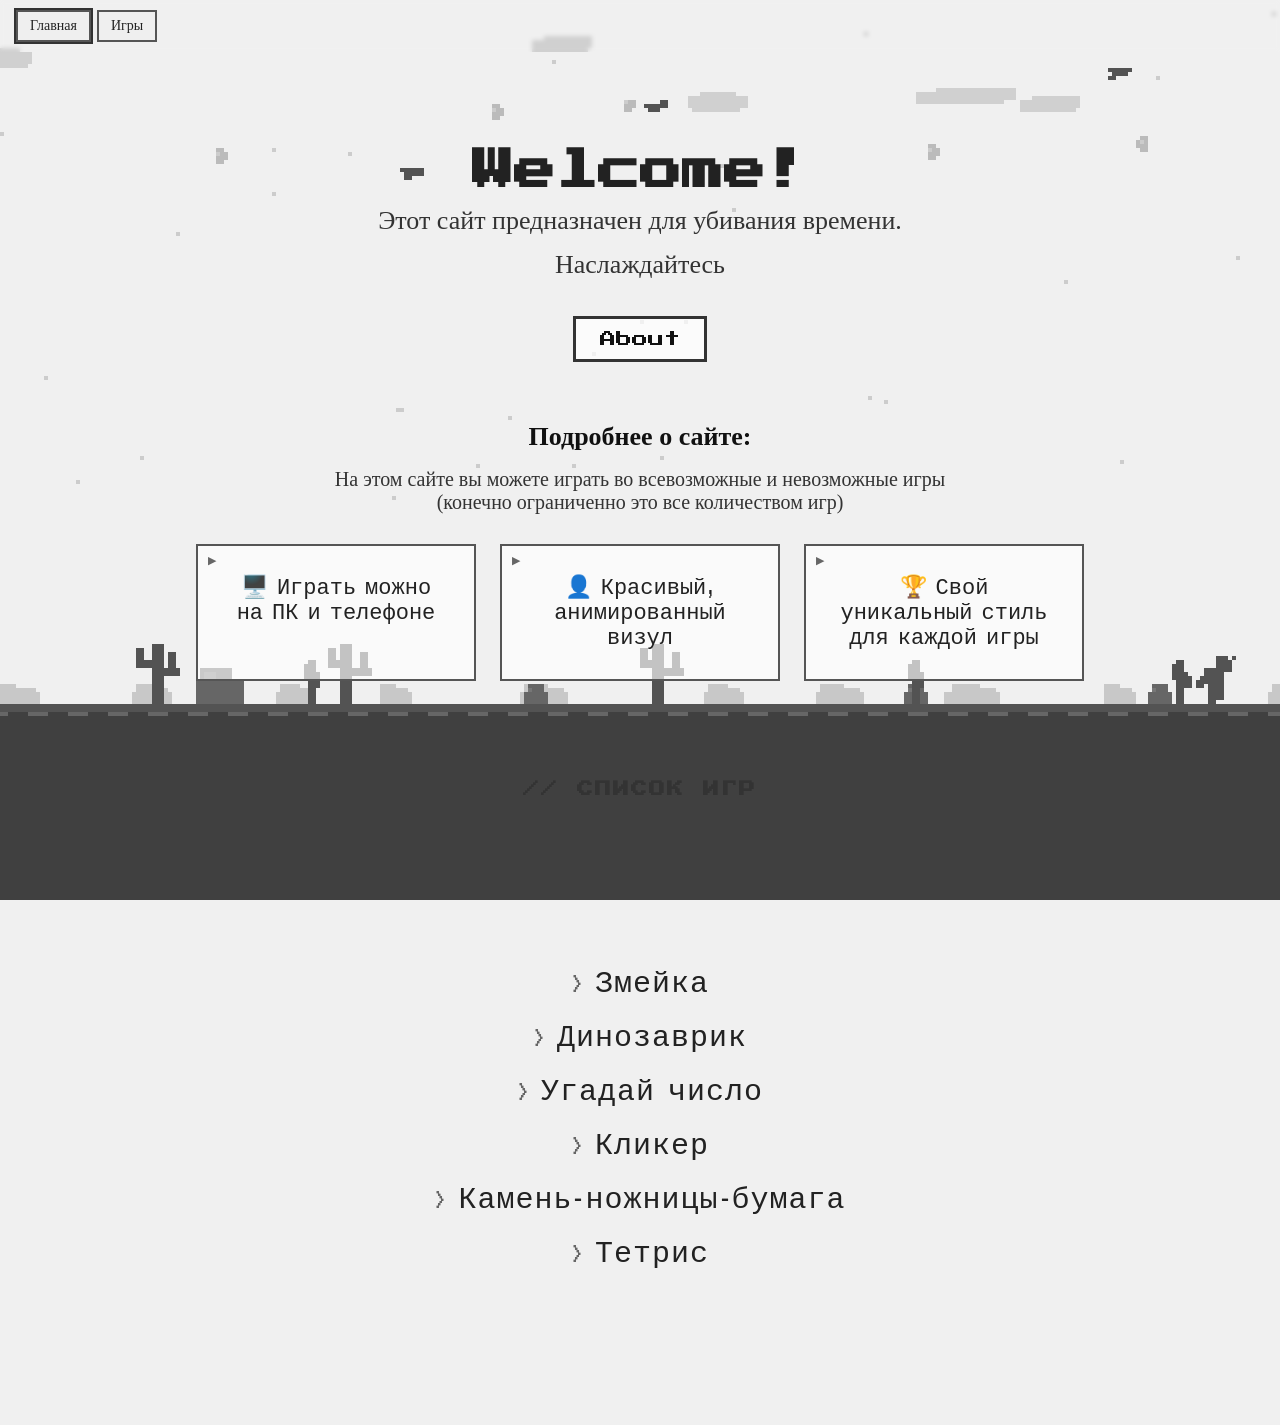
<file: index.html>
· HTML
Copy

<!DOCTYPE html>
<html lang="en">
<head>
    <meta charset="UTF-8">
    <meta name="viewport" content="width=device-width, initial-scale=1.0">
    <title>Pocked Play</title>
    <link href="https://fonts.googleapis.com/css2?family=Press+Start+2P&family=VT323&display=swap" rel="stylesheet">
    <link rel="stylesheet" href="style.css">
    <script src="navbar.js"></script>
    <script src="navbar.js" defer></script>
 
    <style>
        * { box-sizing: border-box; margin: 0; padding: 0; }
 
        body {
            min-height: 100vh;
            overflow-x: hidden;
            background: #f0f0f0;
            color: #111;
        }
 
        /* Canvas фиксирован на весь экран позади всего контента */
        #bgCanvas {
            position: fixed;
            top: 0; left: 0;
            width: 100%; height: 100%;
            z-index: 0;
        }
 
        /* Весь контент поверх canvas */
        .content { position: relative; z-index: 1; }
 
        h1 {
            text-align: center;
            font-size: 42px;
            margin-top: 80px;
            font-family: 'Press Start 2P', monospace;
            color: #222;
        }
 
        p.top {
            text-align: center;
            font-size: 26px;
            color: #333;
            margin-top: 14px;
        }
 
        button.about {
            display: block;
            margin: 36px auto 0;
            font-size: 16px;
            font-family: 'Press Start 2P', monospace;
            padding: 12px 24px;
            background: rgba(255,255,255,0.7);
            border: 3px solid #333;
            color: #111;
            cursor: pointer;
            transition: background 0.2s;
        }
        button.about:hover { background: #fff; }
 
        .text {
            text-align: center;
            padding-top: 60px;
        }
 
        .about-text1 { font-size: 26px; margin-bottom: 16px; color: #111; }
 
        .about-text2 {
            font-size: 20px;
            margin-bottom: 30px;
            color: #333;
            max-width: 680px;
            margin-left: auto;
            margin-right: auto;
        }
 
        /* Карточки в ряд, при узком экране переносятся */
        .cards {
            display: flex;
            justify-content: center;
            gap: 24px;
            flex-wrap: wrap;
            padding: 0 40px;
        }
 
        .card {
            font-family: 'VT323', monospace;
            font-size: 22px;
            padding: 28px 32px;
            border: 2px solid #555;
            flex: 1;
            min-width: 200px;
            max-width: 280px;
            color: #222;
            background: rgba(255,255,255,0.65);
            position: relative;
            transition: border-color 0.2s, background 0.2s;
        }
 
        /* Стрелочка в углу каждой карточки */
        .card::before {
            content: '▶';
            position: absolute;
            top: 8px; left: 10px;
            font-size: 11px;
            color: #666;
        }
 
        .card:hover { border-color: #111; background: rgba(255,255,255,0.9); }
 
        h3.games {
            font-family: 'Press Start 2P', monospace;
            text-align: center;
            margin-top: 80px;
            font-size: 16px;
            color: #333;
            letter-spacing: 2px;
        }
 
        .games {
            text-align: center;
            font-family: 'VT323', monospace;
            font-size: 30px;
            padding: 20px 0 140px;
        }
 
        .games p { padding: 10px 20px; transition: background 0.15s; }
        .games p:hover { background: rgba(255,255,255,0.5); }
        .games p::before { content: '> '; color: #666; }
        .games a { color: #222; text-decoration: none; letter-spacing: 1px; }
        .games a:hover { color: #000; text-decoration: underline; }
    </style>
</head>
<body>
 
<canvas id="bgCanvas"></canvas>
 
<div class="content">
 
    <h1>Welcome!</h1>
    <p class="top">Этот сайт предназначен для убивания времени.</p>
    <p class="top">Наслаждайтесь</p>
 
    <!-- Кнопка плавно скроллит до секции .text -->
    <button class="about" onclick="document.querySelector('.text').scrollIntoView({behavior:'smooth'})">About</button>
 
    <div class="text">
        <h3 class="about-text1">Подробнее о сайте:</h3>
        <p class="about-text2">На этом сайте вы можете играть во всевозможные и невозможные игры (конечно ограниченно это все количеством игр)</p>
        <div class="cards">
            <div class="card">🖥️ Играть можно на ПК и телефоне</div>
            <div class="card">👤 Красивый, анимированный визул</div>
            <div class="card">🏆 Свой уникальный стиль для каждой игры</div>
        </div>
    </div>
 
    <h3 class="games">// СПИСОК ИГР</h3>
    <div class="games">
        <p><a href="games/snake.html">Змейка</a></p>
        <p><a href="games/dino.html">Динозаврик</a></p>
        <p><a href="games/number.html">Угадай число</a></p>
        <p><a href="games/clicker.html">Кликер</a></p>
        <p><a href="games/stone.html">Камень-ножницы-бумага</a></p>
        <p><a href="games/tetris.html">Тетрис</a></p>
    </div>
</div>
 
<script>
    // =====================
    // НАСТРОЙКА CANVAS
    // =====================
    const canvas = document.getElementById('bgCanvas');
    const ctx    = canvas.getContext('2d');
 
    // Подгоняем canvas под размер окна
    function resize() {
        canvas.width  = window.innerWidth;
        canvas.height = window.innerHeight;
    }
    resize();
    window.addEventListener('resize', resize);
 
    // =====================
    // КОНСТАНТЫ
    // =====================
    const P = 4; // размер одного "пикселя" — все рисуется кратно этому числу
 
    // Цветовая палитра в стиле дино-игры гугла
    const C = {
        sky:    '#f0f0f0', // фон неба
        ground: '#535353', // верхний слой земли
        ground2:'#404040', // нижний слой земли
        line:   '#666',    // пунктир на земле
        cloud:  '#d0d0d0', // облака
        cactus: '#535353', // кактусы
        rock:   '#666',    // камни
        bird:   '#535353', // птицы
        star:   '#ccc',    // звёздочки на небе
        bush:   '#c8c8c8', // кусты
        coin:   '#aaa',    // монеты
    };
 
    // =====================
    // ВСПОМОГАТЕЛЬНЫЕ ФУНКЦИИ
    // =====================
 
    // Округляет координату до сетки пикселей (чтобы всё выглядело пиксельно)
    const px  = v => Math.round(v / P) * P;
 
    // Случайное число от 0 до v
    const r   = v => Math.random() * v;
 
    // Случайное целое число от a до b
    const ri  = (a, b) => Math.floor(a + Math.random() * (b - a));
 
    // =====================
    // СОЗДАНИЕ ОБЪЕКТОВ СЦЕНЫ
    // =====================
    // Каждый объект — это просто данные: позиция X, Y, скорость и т.д.
    // Логика движения — в функции draw()
 
    // Облака: 10 штук, случайные позиции и скорости
    const clouds = Array.from({length: 10}, () => ({
        x:     r(canvas.width * 2),
        y:     30 + r(100),
        w:     60 + ri(0, 6) * 8,
        speed: 0.4 + r(0.5),
    }));
 
    // Кусты на заднем плане
    const bushes = Array.from({length: 18}, (_, i) => ({
        x:     i * 140 + r(80),
        w:     24 + ri(0, 5) * 8,
        speed: 0.8,
    }));
 
    // Кактусы: тип 0=маленький, 1=большой, 2=двойной
    const cacti = Array.from({length: 10}, (_, i) => ({
        x:     200 + i * 260 + r(120),
        type:  ri(0, 3),
        speed: 3,
    }));
 
    // Камни разного размера (size 1–3)
    const rocks = Array.from({length: 8}, (_, i) => ({
        x:     350 + i * 300 + r(150),
        size:  ri(1, 3),
        speed: 3,
    }));
 
    // Птицы: летят и машут крыльями (frame 0 или 1)
    const birds = Array.from({length: 6}, (_, i) => ({
        x:          400 + i * 350 + r(200),
        y:          60  + r(120),
        frame:      0,
        frameTimer: 0,
        speed:      3.5 + r(1),
    }));
 
    // Монеты: мигают (4 кадра анимации)
    const coins = Array.from({length: 12}, (_, i) => ({
        x:          300 + i * 220 + r(100),
        y:          80  + r(80),
        frame:      0,
        frameTimer: 0,
        speed:      2.2,
    }));
 
    // Декоративные звёздочки на небе (не движутся)
    const stars = Array.from({length: 30}, () => ({
        x: r(canvas.width),
        y: r(canvas.height * 0.6),
    }));
 
    // =====================
    // ФУНКЦИИ РИСОВАНИЯ
    // =====================
    // Каждая функция рисует один тип объекта по координатам (x, y)
 
    function drawCloud(x, y, w) {
        // Облако из нескольких прямоугольников
        ctx.fillStyle = C.cloud;
        [ [0.1, 0.4, 0.8, 0.6],
          [0.2, 0.1, 0.6, 0.6],
          [0.0, 0.3, 0.35,0.55],
          [0.65,0.2, 0.35,0.55] ]
        .forEach(([lx, ly, lw, lh]) =>
            ctx.fillRect(px(x + w*lx), px(y + 20*ly), px(w*lw), px(20*lh))
        );
    }
 
    function drawBush(x, gy, w) {
        // Куст — три прямоугольника разной высоты
        ctx.fillStyle = C.bush;
        ctx.fillRect(px(x),         px(gy-12), px(w),      px(12));
        ctx.fillRect(px(x + w*0.1), px(gy-20), px(w*0.5),  px(10));
        ctx.fillRect(px(x + w*0.5), px(gy-16), px(w*0.4),  px(8));
    }
 
    function drawCactusSmall(x, gy) {
        // Маленький кактус с двумя ветками
        ctx.fillStyle = C.cactus;
        ctx.fillRect(px(x+4),  px(gy-44), px(8),  px(44)); // ствол
        ctx.fillRect(px(x),    px(gy-32), px(16), px(6));  // перекладина
        ctx.fillRect(px(x),    px(gy-40), px(6),  px(14)); // левая ветка
        ctx.fillRect(px(x+10), px(gy-28), px(6),  px(12)); // правая ветка
    }
 
    function drawCactusBig(x, gy) {
        // Большой кактус с широкими ветками
        ctx.fillStyle = C.cactus;
        ctx.fillRect(px(x+6),  px(gy-60), px(10), px(60)); // ствол
        ctx.fillRect(px(x-8),  px(gy-42), px(20), px(7));  // левая перекладина
        ctx.fillRect(px(x-8),  px(gy-56), px(8),  px(20)); // левая ветка вверх
        ctx.fillRect(px(x+16), px(gy-36), px(18), px(7));  // правая перекладина
        ctx.fillRect(px(x+24), px(gy-50), px(8),  px(20)); // правая ветка вверх
    }
 
    function drawCactusDouble(x, gy) {
        // Двойной кактус = маленький + большой рядом
        drawCactusSmall(x, gy);
        drawCactusBig(x + 32, gy);
    }
 
    function drawRock(x, gy, size) {
        // Камень из трёх слоёв (трапеция)
        const s = size * 10;
        ctx.fillStyle = C.rock;
        ctx.fillRect(px(x),          px(gy - s*1.2), px(s*2.4), px(s*1.2)); // основание
        ctx.fillRect(px(x + s*0.3),  px(gy - s*1.8), px(s*1.6), px(s*0.8)); // середина
        ctx.fillStyle = '#777';
        ctx.fillRect(px(x + s*0.4),  px(gy - s*1.6), px(s*0.5), px(s*0.4)); // блик
    }
 
    function drawBird(x, y, frame) {
        // Птица: тело + голова + клюв + крылья (2 кадра)
        ctx.fillStyle = C.bird;
        ctx.fillRect(px(x+4),  px(y+4), px(12), px(8)); // тело
        ctx.fillRect(px(x+14), px(y+2), px(6),  px(6)); // голова
        ctx.fillRect(px(x+20), px(y+4), px(4),  px(3)); // клюв
        // Крылья меняются каждые 10 тиков
        if (frame === 0) {
            ctx.fillRect(px(x),   px(y),    px(8), px(5)); // крыло вверх
            ctx.fillRect(px(x+2), px(y+8),  px(8), px(3));
        } else {
            ctx.fillRect(px(x),   px(y+4),  px(8), px(3)); // крыло вниз
            ctx.fillRect(px(x+2), px(y+10), px(8), px(4));
        }
    }
 
    function drawCoin(x, y, frame) {
        // Монета мигает за счёт смены яркости
        const colors = ['#aaa', '#bbb', '#999', '#bbb'];
        ctx.fillStyle = colors[frame % 4];
        ctx.fillRect(px(x+2), px(y),    px(8),  px(2));  // верх
        ctx.fillRect(px(x),   px(y+2),  px(12), px(8));  // середина
        ctx.fillRect(px(x+2), px(y+10), px(8),  px(2));  // низ
        ctx.fillStyle = '#ccc';
        ctx.fillRect(px(x+2), px(y+2),  px(3),  px(4));  // блик
    }
 
    function drawDino(x, gy, t) {
        // Декоративный динозаврик в правом нижнем углу
        // t — глобальный счётчик тиков, используется для анимации ног
        ctx.fillStyle = '#535353';
        const leg = Math.floor(t / 8) % 2; // нога 0 или 1, меняется каждые 8 тиков
 
        ctx.fillRect(px(x+4),  px(gy-36), px(20), px(16)); // тело
        ctx.fillRect(px(x+16), px(gy-48), px(16), px(14)); // голова
        ctx.fillStyle = '#f0f0f0';
        ctx.fillRect(px(x+28), px(gy-46), px(4),  px(4));  // белок глаза
        ctx.fillStyle = '#535353';
        ctx.fillRect(px(x+30), px(gy-46), px(2),  px(2));  // зрачок
        ctx.fillRect(px(x),    px(gy-28), px(8),  px(8));  // хвост верх
        ctx.fillRect(px(x-4),  px(gy-22), px(8),  px(6));  // хвост низ
 
        // Ноги чередуются: одна длиннее другой
        if (leg === 0) {
            ctx.fillRect(px(x+8),  px(gy-20), px(6), px(20)); // левая нога длинная
            ctx.fillRect(px(x+16), px(gy-20), px(6), px(14)); // правая нога короткая
        } else {
            ctx.fillRect(px(x+8),  px(gy-20), px(6), px(14)); // левая нога короткая
            ctx.fillRect(px(x+16), px(gy-20), px(6), px(20)); // правая нога длинная
        }
    }
 
    // =====================
    // ГЛАВНЫЙ ИГРОВОЙ ЦИКЛ
    // =====================
    let tick = 0; // счётчик кадров, растёт каждый кадр
 
    function draw() {
        const W  = canvas.width;
        const H  = canvas.height;
        const gy = H * 0.78; // Y-координата поверхности земли
 
        // Очищаем canvas перед каждым кадром
        ctx.clearRect(0, 0, W, H);
 
        // --- Небо ---
        ctx.fillStyle = C.sky;
        ctx.fillRect(0, 0, W, H);
 
        // --- Звёздочки (статичные декоративные точки) ---
        ctx.fillStyle = C.star;
        stars.forEach(s => ctx.fillRect(px(s.x % W), px(s.y), P, P));
 
        // --- Облака: двигаются влево, при выходе — появляются справа ---
        clouds.forEach(c => {
            drawCloud(c.x, c.y, c.w);
            c.x -= c.speed;
            if (c.x + c.w < 0) { c.x = W + c.w; c.y = 30 + r(100); }
        });
 
        // --- Кусты: задний план, медленнее кактусов ---
        bushes.forEach(b => {
            drawBush(b.x, gy, b.w);
            b.x -= b.speed;
            if (b.x + b.w < 0) b.x += W + 200;
        });
 
        // --- Земля: верхняя линия + закрашенный прямоугольник ---
        ctx.fillStyle = C.ground;
        ctx.fillRect(0, px(gy), W, P * 2);
        ctx.fillStyle = C.ground2;
        ctx.fillRect(0, px(gy + P*2), W, H - gy);
 
        // --- Пунктир на земле: двигается синхронно с объектами ---
        ctx.fillStyle = C.line;
        for (let i = -(tick % 40); i < W; i += 40)
            ctx.fillRect(px(i), px(gy + 8), 20, P);
 
        // --- Монеты: летят и мигают ---
        coins.forEach(c => {
            // Обновляем кадр анимации каждые 6 тиков
            if (++c.frameTimer > 6) { c.frame++; c.frameTimer = 0; }
            drawCoin(c.x, c.y, c.frame);
            c.x -= c.speed;
            if (c.x < -20) c.x += W + ri(100, 300);
        });
 
        // --- Камни ---
        rocks.forEach(rock => {
            drawRock(rock.x, gy, rock.size);
            rock.x -= rock.speed;
            if (rock.x < -60) rock.x += W + ri(100, 400);
        });
 
        // --- Кактусы ---
        cacti.forEach(c => {
            if      (c.type === 0) drawCactusSmall(c.x, gy);
            else if (c.type === 1) drawCactusBig(c.x, gy);
            else                   drawCactusDouble(c.x, gy);
            c.x -= c.speed;
            // При выходе за экран — случайная позиция и новый тип
            if (c.x < -80) { c.x += W + ri(150, 400); c.type = ri(0, 3); }
        });
 
        // --- Птицы: летят и машут крыльями ---
        birds.forEach(b => {
            // Переключаем кадр крыльев каждые 10 тиков
            if (++b.frameTimer > 10) { b.frame = 1 - b.frame; b.frameTimer = 0; }
            drawBird(b.x, b.y, b.frame);
            b.x -= b.speed;
            if (b.x < -40) { b.x += W + ri(200, 500); b.y = 50 + r(130); }
        });
 
        // --- Динозаврик-декорация (всегда в правом нижнем углу) ---
        drawDino(W - 80, gy, tick);
 
        tick++;
        requestAnimationFrame(draw); // запрашиваем следующий кадр у браузера
    }
 
    draw(); // запускаем цикл
</script>
 
</body>
</html>
</file>
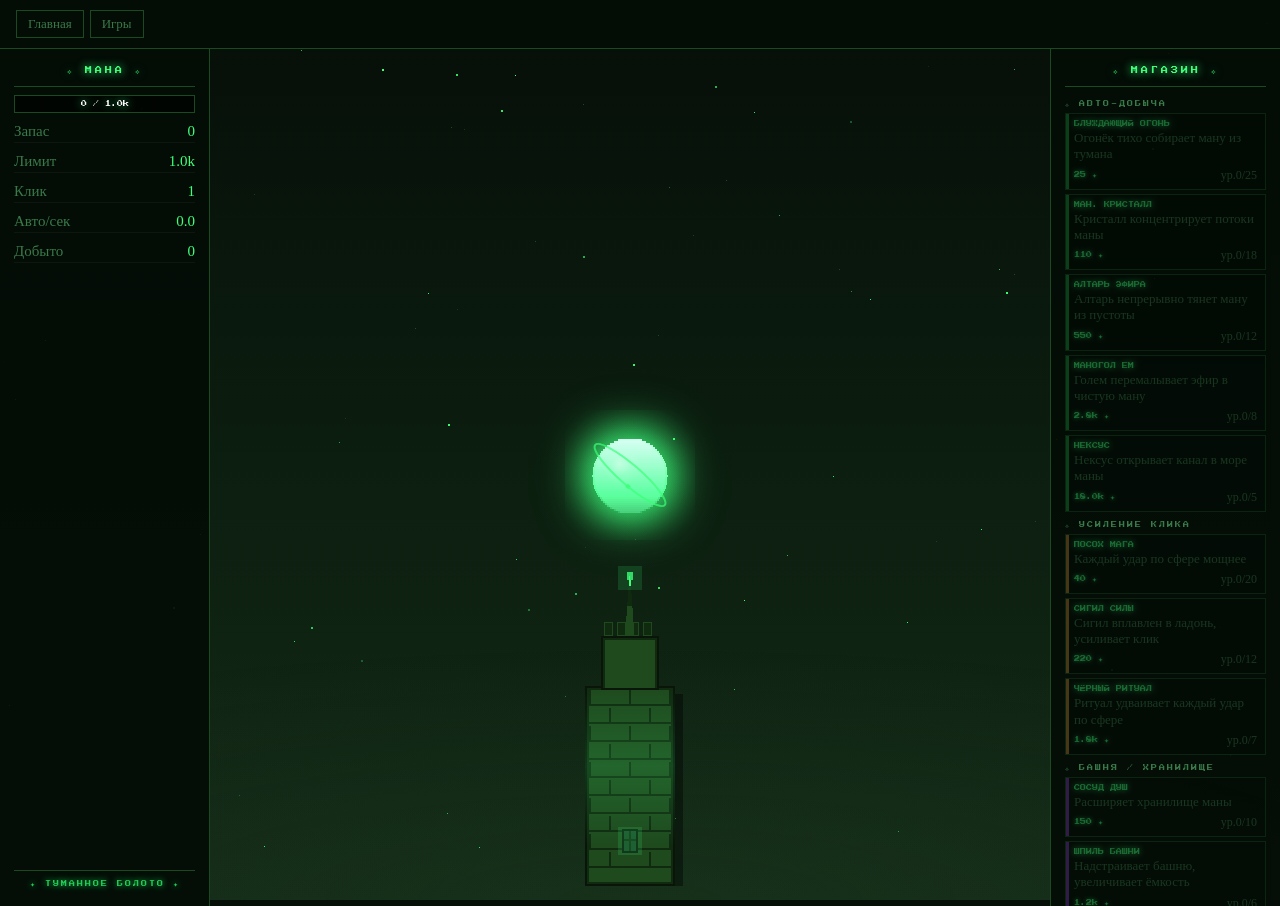
<file: games/clicker.html>
<!DOCTYPE html>
<html lang="ru">
<head>
<meta charset="UTF-8">
<meta name="viewport" content="width=device-width, initial-scale=1.0">
<title>PP — Башня Маны</title>
<link href="https://fonts.googleapis.com/css2?family=Press+Start+2P&family=IM+Fell+English:ital@0;1&display=swap" rel="stylesheet">
<style>
/* ══════════════════════════════════════════════════════
   CSS-ПЕРЕМЕННЫЕ — тема переключается через data-era
   ══════════════════════════════════════════════════════ */
:root {
    /* ЭПОХА 1: Туманное болото */
    --sky0: #060e08; --sky1: #0c1f10; --sky2: #122818;
    --fog: rgba(30,80,40,0.18);
    --glow: #3dff7a; --glow2: #1fcc55;
    --orb-a: #52ff96; --orb-b: #1aee62; --orb-c: #0a7a32;
    --panel-bg: rgba(4,12,6,0.92);
    --panel-border: #1a4a22;
    --accent: #3dff7a; --accent2: #1fcc55;
    --text: #8fffa8; --text-dim: #3a7a4a;
    --tower-top: #1a4a1e; --tower-mid: #112e14; --tower-dark: #0a1e0c;
    --window-glow: #52ff96;
    --particle: 61,255,122;
}
body[data-era="deep"] {
    /* ЭПОХА 2: Бездна — синяя тьма, почти нет света */
    --sky0: #02020e; --sky1: #050520; --sky2: #08082e;
    --fog: rgba(10,10,80,0.22);
    --glow: #5577ff; --glow2: #3355dd;
    --orb-a: #88aaff; --orb-b: #4466ee; --orb-c: #111a66;
    --panel-bg: rgba(2,2,18,0.94);
    --panel-border: #1a1a5a;
    --accent: #6688ff; --accent2: #4455cc;
    --text: #aabbff; --text-dim: #3a3a8a;
    --tower-top: #1a1a5a; --tower-mid: #0f0f3c; --tower-dark: #080828;
    --window-glow: #88aaff;
    --particle: 100,120,255;
}
body[data-era="void"] {
    /* ЭПОХА 3: Разрыв — пурпурный хаос, реальность трещит */
    --sky0: #0a000f; --sky1: #18002a; --sky2: #280040;
    --fog: rgba(120,0,180,0.14);
    --glow: #ee44ff; --glow2: #aa00dd;
    --orb-a: #ff88ff; --orb-b: #dd44ff; --orb-c: #5a005a;
    --panel-bg: rgba(10,0,18,0.95);
    --panel-border: #4a006a;
    --accent: #ee44ff; --accent2: #aa00dd;
    --text: #ffaaff; --text-dim: #6a006a;
    --tower-top: #3a005a; --tower-mid: #250040; --tower-dark: #12002a;
    --window-glow: #ff88ff;
    --particle: 220,60,255;
}

/* ══════════════════════════════════════════════════════
   RESET & BODY
   ══════════════════════════════════════════════════════ */
*, *::before, *::after { box-sizing: border-box; margin: 0; padding: 0; }

body {
    background: var(--sky0);
    color: var(--text);
    font-family: 'IM Fell English', serif;
    min-height: 100vh;
    overflow: hidden;
    transition: background 2s ease, color 1s ease;
}

/* ══════════════════════════════════════════════════════
   СЛОИ ФОНА
   ══════════════════════════════════════════════════════ */
#bgCanvas {
    position: fixed; inset: 0; width: 100%; height: 100%;
    z-index: 0; pointer-events: none;
    transition: opacity 1s;
}

/* Туман — CSS-слой поверх canvas, цвет меняется с эрой */
#fog-layer {
    position: fixed; inset: 0; z-index: 1; pointer-events: none;
    background: radial-gradient(ellipse 120% 40% at 50% 100%, var(--fog) 0%, transparent 70%);
    transition: background 2s ease;
}

/* ══════════════════════════════════════════════════════
   НАВБАР
   ══════════════════════════════════════════════════════ */
#main-nav {
    position: relative; z-index: 30;
    display: flex; gap: 6px; padding: 10px 16px;
    border-bottom: 1px solid var(--panel-border);
    background: var(--panel-bg);
    transition: background 2s, border-color 1s;
}
#main-nav button {
    border: 1px solid var(--panel-border); background: transparent;
    font-size: 13px; padding: 5px 11px; cursor: pointer;
    font-family: 'IM Fell English', serif; color: var(--text-dim);
    transition: color 0.2s, border-color 0.2s;
}
#main-nav button:hover { color: var(--accent); border-color: var(--accent); }
#main-nav button a { text-decoration: none; color: inherit; }

/* ══════════════════════════════════════════════════════
   ЛЕЙАУТ
   ══════════════════════════════════════════════════════ */
#app {
    position: relative; z-index: 10;
    display: grid;
    grid-template-columns: 210px 1fr 230px;
    height: calc(100vh - 43px);
}

/* ══════════════════════════════════════════════════════
   БОКОВЫЕ ПАНЕЛИ
   ══════════════════════════════════════════════════════ */
.panel {
    background: var(--panel-bg);
    border-right: 1px solid var(--panel-border);
    padding: 18px 14px;
    display: flex; flex-direction: column; gap: 8px;
    overflow-y: auto;
    transition: background 2s, border-color 1s;
}
.panel.right { border-right: none; border-left: 1px solid var(--panel-border); }

/* Скроллбар стилизован */
.panel::-webkit-scrollbar { width: 4px; }
.panel::-webkit-scrollbar-track { background: transparent; }
.panel::-webkit-scrollbar-thumb { background: var(--panel-border); }

.panel-title {
    font-family: 'Press Start 2P', monospace;
    font-size: 7px; color: var(--accent);
    letter-spacing: 3px; text-align: center;
    padding-bottom: 10px;
    border-bottom: 1px solid var(--panel-border);
    text-shadow: 0 0 10px var(--glow);
    transition: color 1s, text-shadow 1s;
}

/* ══════════════════════════════════════════════════════
   ПОЛОСКА МАНЫ — витражный стиль
   ══════════════════════════════════════════════════════ */
#mana-bar-wrap {
    position: relative; height: 18px;
    border: 1px solid var(--panel-border);
    background: rgba(0,0,0,0.5); overflow: hidden;
    transition: border-color 1s;
}
/* Сетка-"витраж" поверх бара */
#mana-bar-wrap::after {
    content: '';
    position: absolute; inset: 0;
    background: repeating-linear-gradient(90deg,
        rgba(0,0,0,0.25) 0px, rgba(0,0,0,0.25) 1px,
        transparent 1px, transparent 14px);
    pointer-events: none; z-index: 2;
}
#mana-bar {
    height: 100%; width: 0%;
    background: linear-gradient(90deg, var(--orb-c), var(--orb-b), var(--orb-a));
    box-shadow: 0 0 8px var(--glow);
    transition: width 0.12s linear, background 2s, box-shadow 1s;
}
#mana-text {
    position: absolute; inset: 0; z-index: 3;
    display: flex; align-items: center; justify-content: center;
    font-family: 'Press Start 2P', monospace;
    font-size: 6px; color: #fff;
    text-shadow: 0 0 4px #000, 0 0 8px var(--glow);
}

/* ══════════════════════════════════════════════════════
   СТРОКИ СТАТИСТИКИ
   ══════════════════════════════════════════════════════ */
.stat-row {
    display: flex; justify-content: space-between;
    font-size: 15px; color: var(--text-dim);
    padding: 2px 0; border-bottom: 1px solid rgba(255,255,255,0.04);
}
.stat-row b { color: var(--accent); font-style: normal; font-weight: normal; }

#era-name {
    margin-top: auto; padding-top: 10px;
    border-top: 1px solid var(--panel-border);
    font-family: 'Press Start 2P', monospace;
    font-size: 6px; color: var(--accent2);
    text-align: center; letter-spacing: 2px;
    text-shadow: 0 0 6px var(--glow2);
    transition: color 1s, text-shadow 1s;
}

/* ══════════════════════════════════════════════════════
   ЦЕНТРАЛЬНАЯ ЗОНА
   ══════════════════════════════════════════════════════ */
#center {
    position: relative;
    display: flex; flex-direction: column;
    align-items: center; justify-content: flex-end;
    padding-bottom: 20px;
    overflow: hidden;
}

/* ══════════════════════════════════════════════════════
   СФЕРА
   ══════════════════════════════════════════════════════ */
#orb-zone {
    position: relative; z-index: 12;
    margin-bottom: -14px;
    cursor: pointer;
    filter: drop-shadow(0 0 20px var(--glow));
    transition: filter 0.4s;
}
#orb-zone:hover { filter: drop-shadow(0 0 36px var(--glow)) drop-shadow(0 0 60px var(--glow2)); }
#orbCanvas { display: block; }

/* Пульс при клике */
@keyframes orbClick {
    0%   { transform: scale(1); }
    35%  { transform: scale(1.12); }
    100% { transform: scale(1); }
}
.orb-pulse { animation: orbClick 0.2s ease-out; }

/* ══════════════════════════════════════════════════════
   БАШНЯ
   ══════════════════════════════════════════════════════ */
#towerCanvas {
    display: block;
    image-rendering: pixelated;
    position: relative; z-index: 11;
}

/* ══════════════════════════════════════════════════════
   ВСПЛЫВАЮЩИЕ ЧИСЛА
   ══════════════════════════════════════════════════════ */
.pop {
    position: fixed;
    font-family: 'Press Start 2P', monospace;
    font-size: 11px; color: var(--accent);
    text-shadow: 0 0 8px var(--glow);
    pointer-events: none; z-index: 200;
    white-space: nowrap;
    animation: popFloat 0.85s cubic-bezier(0.2,0.8,0.4,1) forwards;
}
@keyframes popFloat {
    0%   { opacity: 1; transform: translateY(0) scale(1.1); }
    60%  { opacity: 1; }
    100% { opacity: 0; transform: translateY(-55px) scale(0.8); }
}

/* ══════════════════════════════════════════════════════
   МАГАЗИН
   ══════════════════════════════════════════════════════ */
.shop-section-title {
    font-family: 'Press Start 2P', monospace;
    font-size: 6px; color: var(--text-dim);
    letter-spacing: 2px; padding: 6px 0 4px;
    text-transform: uppercase;
}

.shop-item {
    background: rgba(0,0,0,0.3);
    border: 1px solid var(--panel-border);
    padding: 7px 8px 6px;
    cursor: pointer;
    position: relative; overflow: hidden;
    transition: border-color 0.15s, background 0.15s;
    margin-bottom: 4px;
}
/* Витражная полоска слева — цвет по типу */
.shop-item::before {
    content: ''; position: absolute;
    left: 0; top: 0; bottom: 0; width: 3px;
    background: var(--accent2); opacity: 0.7;
    transition: background 1s;
}
.shop-item[data-type="click"]::before { background: #ffaa44; opacity: 0.7; }
.shop-item[data-type="cap"]::before   { background: #aa44ff; opacity: 0.7; }

.shop-item:hover:not(.locked) {
    border-color: var(--accent);
    background: rgba(255,255,255,0.04);
}
.shop-item.locked { opacity: 0.38; cursor: not-allowed; }
.shop-item.maxed  { opacity: 0.5;  cursor: default; }

.item-name {
    font-family: 'Press Start 2P', monospace;
    font-size: 6px; color: var(--accent);
    display: block; margin-bottom: 3px;
    text-shadow: 0 0 6px var(--glow);
    transition: color 1s, text-shadow 1s;
}
.item-desc { font-size: 13px; color: var(--text-dim); display: block; margin-bottom: 5px; line-height: 1.25; }
.item-footer { display: flex; justify-content: space-between; align-items: center; }
.item-cost {
    font-family: 'Press Start 2P', monospace;
    font-size: 6px; color: var(--glow);
    text-shadow: 0 0 4px var(--glow);
}
.item-lvl { font-size: 12px; color: var(--text-dim); }

/* ══════════════════════════════════════════════════════
   УВЕДОМЛЕНИЕ О СМЕНЕ ЭРЫ
   ══════════════════════════════════════════════════════ */
#era-flash {
    position: fixed; inset: 0; z-index: 500;
    display: flex; flex-direction: column;
    align-items: center; justify-content: center;
    background: rgba(0,0,0,0);
    pointer-events: none;
    transition: background 0.4s;
}
#era-flash.show { background: rgba(0,0,0,0.7); pointer-events: all; }
#era-flash-inner {
    font-family: 'Press Start 2P', monospace;
    font-size: 13px; color: var(--accent);
    text-shadow: 0 0 20px var(--glow), 0 0 40px var(--glow2);
    text-align: center; line-height: 2.2;
    border: 1px solid var(--accent);
    padding: 28px 40px;
    background: var(--panel-bg);
    box-shadow: 0 0 40px var(--glow2), inset 0 0 30px rgba(0,0,0,0.8);
    opacity: 0; transform: scale(0.85);
    transition: opacity 0.4s, transform 0.4s;
}
#era-flash.show #era-flash-inner { opacity: 1; transform: scale(1); }

/* Декоративные "трещины" на экране при смене эры — CSS анимация */
@keyframes crackAppear {
    0%   { opacity: 0; }
    20%  { opacity: 0.8; }
    100% { opacity: 0; }
}
.crack {
    position: fixed; pointer-events: none; z-index: 499;
    background: var(--accent);
    box-shadow: 0 0 6px var(--glow);
    animation: crackAppear 1.2s ease-out forwards;
}
</style>
</head>
<body data-era="forest">

<canvas id="bgCanvas"></canvas>
<div id="fog-layer"></div>
<div id="era-flash"><div id="era-flash-inner"></div></div>

<nav id="main-nav">
    <button><a href="../index.html">Главная</a></button>
    <button><a href="../gamehub.html">Игры</a></button>
</nav>

<div id="app">

    <!-- ══ ЛЕВАЯ ПАНЕЛЬ — СТАТУС ══ -->
    <aside class="panel">
        <div class="panel-title">⟡ МАНА ⟡</div>

        <div id="mana-bar-wrap">
            <div id="mana-bar"></div>
            <div id="mana-text">0 / 1 000</div>
        </div>

        <div class="stat-row">Запас      <b id="s-mana">0</b></div>
        <div class="stat-row">Лимит      <b id="s-cap">1 000</b></div>
        <div class="stat-row">Клик       <b id="s-click">1</b></div>
        <div class="stat-row">Авто/сек   <b id="s-auto">0.0</b></div>
        <div class="stat-row">Добыто     <b id="s-total">0</b></div>

        <div id="era-name">✦ ТУМАННОЕ БОЛОТО ✦</div>
    </aside>

    <!-- ══ ЦЕНТР — БАШНЯ ══ -->
    <main id="center">
        <div id="orb-zone">
            <canvas id="orbCanvas" width="130" height="130"></canvas>
        </div>
        <canvas id="towerCanvas" width="220" height="360"></canvas>
    </main>

    <!-- ══ ПРАВАЯ ПАНЕЛЬ — МАГАЗИН ══ -->
    <aside class="panel right">
        <div class="panel-title">⟡ МАГАЗИН ⟡</div>
        <div id="shop"></div>
    </aside>

</div>

<script>
// ════════════════════════════════════════════════════════════════════
// КОНСТАНТЫ ИГРЫ
// ════════════════════════════════════════════════════════════════════

// Три эры: лес/болото → бездна → разрыв реальности
const ERAS = [
    {
        id:      'forest',
        name:    '✦ ТУМАННОЕ БОЛОТО ✦',
        notify:  ['⟡ ЭПОХА I ⟡', 'ТУМАННОЕ БОЛОТО'],
        manaReq: 0,
        cap:     1_000,
    },
    {
        id:      'deep',
        name:    '✦ БЕЗДНА ✦',
        notify:  ['⟡ ЭПОХА II ⟡', 'БЕЗДНА ОТКРЫЛАСЬ'],
        manaReq: 10_000,
        cap:     10_000,
    },
    {
        id:      'void',
        name:    '✦ РАЗРЫВ ✦',
        notify:  ['⟡ ЭПОХА III ⟡', 'ТКАНЬ РЕАЛЬНОСТИ\nРАЗОРВАНА'],
        manaReq: 100_000,
        cap:     100_000,
    },
];

// Товары магазина
const ITEMS = [
    // AUTO — пассивная мана/сек
    { id:'wisp',    type:'auto',  name:'БЛУЖДАЮЩИЙ ОГОНЬ',  desc:'Огонёк тихо собирает ману из тумана',       base:25,    grow:1.55, eff:0.4,   max:25 },
    { id:'crystal', type:'auto',  name:'МАН. КРИСТАЛЛ',     desc:'Кристалл концентрирует потоки маны',         base:110,   grow:1.65, eff:2.5,   max:18 },
    { id:'altar',   type:'auto',  name:'АЛТАРЬ ЭФИРА',      desc:'Алтарь непрерывно тянет ману из пустоты',    base:550,   grow:1.75, eff:14,    max:12 },
    { id:'golem',   type:'auto',  name:'МАНОГОЛ ЕМ',        desc:'Голем перемалывает эфир в чистую ману',      base:2800,  grow:1.85, eff:75,    max:8  },
    { id:'nexus',   type:'auto',  name:'НЕКСУС',            desc:'Нексус открывает канал в море маны',         base:18000, grow:2.0,  eff:500,   max:5  },
    // CLICK — бонус к клику
    { id:'staff',   type:'click', name:'ПОСОХ МАГА',        desc:'Каждый удар по сфере мощнее',                base:40,    grow:1.6,  eff:1,     max:20 },
    { id:'sigil',   type:'click', name:'СИГИЛ СИЛЫ',        desc:'Сигил вплавлен в ладонь, усиливает клик',    base:220,   grow:1.75, eff:6,     max:12 },
    { id:'ritual',  type:'click', name:'ЧЁРНЫЙ РИТУАЛ',     desc:'Ритуал удваивает каждый удар по сфере',      base:1800,  grow:2.0,  eff:40,    max:7  },
    // CAP — лимит + визуал
    { id:'vessel',  type:'cap',   name:'СОСУД ДУШ',         desc:'Расширяет хранилище маны',                   base:150,   grow:1.5,  eff:800,   max:10 },
    { id:'spire',   type:'cap',   name:'ШПИЛЬ БАШНИ',       desc:'Надстраивает башню, увеличивает ёмкость',    base:1200,  grow:1.5,  eff:5000,  max:6  },
];

// ════════════════════════════════════════════════════════════════════
// СОСТОЯНИЕ
// ════════════════════════════════════════════════════════════════════

const G = {
    mana:        0,
    cap:         1000,
    earned:      0,      // всего добыто за сессию (триггер смены эры)
    clickPow:    1,
    autoRate:    0,
    era:         0,      // индекс в ERAS
    towerLvl:    0,      // 0–8, растёт от покупок cap
    orbLvl:      0,      // 0–3, растёт при смене эры
    lvl: Object.fromEntries(ITEMS.map(i => [i.id, 0])),
};

// ════════════════════════════════════════════════════════════════════
// CANVAS + DOM
// ════════════════════════════════════════════════════════════════════

const bgCvs  = document.getElementById('bgCanvas');
const bgCtx  = bgCvs.getContext('2d');
const orbCvs = document.getElementById('orbCanvas');
const orbCtx = orbCvs.getContext('2d');
const twCvs  = document.getElementById('towerCanvas');
const twCtx  = twCvs.getContext('2d');

// DOM-элементы статистики и UI
const sMana   = document.getElementById('s-mana');
const sCap    = document.getElementById('s-cap');
const sClick  = document.getElementById('s-click');
const sAuto   = document.getElementById('s-auto');
const sTotal  = document.getElementById('s-total');
const manaBar = document.getElementById('mana-bar');
const manaText= document.getElementById('mana-text');
const eraName = document.getElementById('era-name');
const shopEl  = document.getElementById('shop');
const eraFlash       = document.getElementById('era-flash');
const eraFlashInner  = document.getElementById('era-flash-inner');

// ════════════════════════════════════════════════════════════════════
// ФОН — звёзды/частицы, каждая эра меняет цвет
// ════════════════════════════════════════════════════════════════════

// Параметры фона по эре
const BG_CFG = [
    // Болото: зелёные огоньки, низко у земли, медленно
    { pCount:60, pR:[1,2.5], pVy:[-0.15,-0.35], pVx:[-0.2,0.2], color:[61,255,122],   starAlpha:0.3, starColor:[80,200,100] },
    // Бездна: синие звёзды, равномерно, быстрее
    { pCount:90, pR:[1,2],   pVy:[-0.3, -0.6],  pVx:[-0.1,0.1], color:[100,130,255],  starAlpha:0.6, starColor:[120,150,255] },
    // Разрыв: пурпурные частицы, хаотичные
    { pCount:120,pR:[1,3],   pVy:[-0.4, -1.0],  pVx:[-0.5,0.5], color:[220,60,255],   starAlpha:0.8, starColor:[255,100,255] },
];

let bgParts = []; // частицы фона
let bgStars = []; // статичные звёзды
let bgGrad  = null;

function rnd(a, b) { return a + Math.random() * (b - a); }

function initBg() {
    const W = bgCvs.width, H = bgCvs.height;
    const cfg = BG_CFG[G.era];

    // Частицы
    bgParts = Array.from({ length: cfg.pCount }, () => ({
        x:     rnd(0, W), y: rnd(0, H),
        s:     rnd(cfg.pR[0], cfg.pR[1]),
        vx:    rnd(cfg.pVx[0], cfg.pVx[1]),
        vy:    rnd(cfg.pVy[0], cfg.pVy[1]),
        phase: rnd(0, Math.PI * 2),
        spd:   rnd(0.006, 0.02),
    }));

    // Звёзды (статичные, только мерцают)
    bgStars = Array.from({ length: 50 }, () => ({
        x:      rnd(0, W), y: rnd(0, H * 0.7),
        s:      rnd(0.5, 1.5),
        phase:  rnd(0, Math.PI * 2),
        spd:    rnd(0.01, 0.03),
    }));

    rebuildGrad();
}

function rebuildGrad() {
    const g = bgCtx.createLinearGradient(0, 0, 0, bgCvs.height);
    const S = [
        ['#060e08','#0c1f10','#152a18'],
        ['#02020e','#050520','#09093a'],
        ['#0a000f','#18002a','#2a0040'],
    ][G.era];
    g.addColorStop(0,   S[0]);
    g.addColorStop(0.55,S[1]);
    g.addColorStop(1,   S[2]);
    bgGrad = g;
}

function resizeBg() {
    bgCvs.width  = window.innerWidth;
    bgCvs.height = window.innerHeight;
    rebuildGrad();
}
resizeBg();
window.addEventListener('resize', () => { resizeBg(); initBg(); });
initBg();

let bgFrame = 0;
function drawBg() {
    const W = bgCvs.width, H = bgCvs.height;
    bgCtx.fillStyle = bgGrad;
    bgCtx.fillRect(0, 0, W, H);

    const cfg = BG_CFG[G.era];
    const [cr,cg,cb] = cfg.color;
    const [sr,sg,sb] = cfg.starColor;

    // Звёзды
    for (let i = 0; i < bgStars.length; i++) {
        const s = bgStars[i];
        s.phase += s.spd;
        const a = (cfg.starAlpha * (0.4 + 0.6 * Math.abs(Math.sin(s.phase)))).toFixed(2);
        bgCtx.fillStyle = `rgba(${sr},${sg},${sb},${a})`;
        bgCtx.fillRect(s.x | 0, s.y | 0, s.s | 0, s.s | 0);
    }

    // Летящие частицы
    for (let i = 0; i < bgParts.length; i++) {
        const p = bgParts[i];
        p.phase += p.spd;
        p.x += p.vx; p.y += p.vy;
        if (p.y < -4) { p.y = H + 4; p.x = rnd(0, W); }
        const a = (0.2 + 0.8 * Math.abs(Math.sin(p.phase))).toFixed(2);
        bgCtx.fillStyle = `rgba(${cr},${cg},${cb},${a})`;
        bgCtx.fillRect(p.x | 0, p.y | 0, p.s | 0, p.s | 0);
    }

    // В эпоху разрыва — случайные вспышки-трещины фона
    if (G.era === 2 && bgFrame % 90 === 0 && Math.random() < 0.4) {
        bgCtx.fillStyle = 'rgba(220,0,255,0.03)';
        bgCtx.fillRect(0, 0, W, H);
    }

    bgFrame++;
}

// ════════════════════════════════════════════════════════════════════
// СФЕРА МАНЫ
// ════════════════════════════════════════════════════════════════════

// Цвета сферы для каждой эры
const ORB = [
    { hi:'#ccffe8', mid:'#52ff96', lo:'#0f5a2a', glow:'rgba(61,255,122,' },
    { hi:'#dde8ff', mid:'#88aaff', lo:'#0a1a66', glow:'rgba(100,130,255,' },
    { hi:'#ffd8ff', mid:'#ee66ff', lo:'#3a005a', glow:'rgba(220,60,255,' },
];

let orbAngle = 0;   // угол вращения орбит
let orbBurst = 0;   // 0→1 вспышка при клике, затухает

function drawOrb() {
    const ctx = orbCtx;
    const cx = 65, cy = 65;
    // Радиус сферы растёт с уровнем орба
    const R = 38 + G.orbLvl * 5;
    ctx.clearRect(0, 0, 130, 130);

    const col = ORB[G.era];

    // 1. Внешнее гало (несколько концентрических)
    for (let gi = 3; gi >= 0; gi--) {
        const gr = ctx.createRadialGradient(cx, cy, R * 0.5, cx, cy, R + 14 + gi * 10 + orbBurst * 12);
        const a = (0.08 - gi * 0.015).toFixed(3);
        gr.addColorStop(0, col.glow + '0.15)');
        gr.addColorStop(1, col.glow + '0)');
        ctx.fillStyle = gr;
        ctx.fillRect(0, 0, 130, 130);
    }

    // 2. Тело сферы — горизонтальные пиксельные полосы с затемнением по краям
    for (let y = -R; y <= R; y += 2) {
        const hw  = (Math.sqrt(Math.max(0, R * R - y * y))) | 0;
        if (hw < 1) continue;

        // Освещение: снизу темнее, сверху ярче, с боков темнее (лимб)
        const tY  = (-y / R + 1) * 0.5;               // 0 снизу, 1 сверху
        const tX  = 0.75;                               // боковое затемнение (без x нет сильной разницы)
        const bright = 0.3 + tY * 0.7;

        // Интерполируем hi→mid→lo
        function hexToRgb(h) {
            return [parseInt(h.slice(1,3),16), parseInt(h.slice(3,5),16), parseInt(h.slice(5,7),16)];
        }
        const hi  = hexToRgb(col.hi);
        const mid = hexToRgb(col.mid);
        const lo  = hexToRgb(col.lo);

        const t = bright;
        let r, g, b;
        if (t > 0.5) {
            const f = (t - 0.5) * 2;
            r = mid[0] + (hi[0] - mid[0]) * f | 0;
            g = mid[1] + (hi[1] - mid[1]) * f | 0;
            b = mid[2] + (hi[2] - mid[2]) * f | 0;
        } else {
            const f = t * 2;
            r = lo[0] + (mid[0] - lo[0]) * f | 0;
            g = lo[1] + (mid[1] - lo[1]) * f | 0;
            b = lo[2] + (mid[2] - lo[2]) * f | 0;
        }

        // Лимбовое затемнение по краям строки (виньетка)
        ctx.fillStyle = `rgb(${r},${g},${b})`;
        ctx.fillRect(cx - hw, cy + y, 2, 2);       // крайний левый пиксель чуть темнее
        ctx.fillRect(cx + hw - 2, cy + y, 2, 2);   // крайний правый
        ctx.fillStyle = `rgb(${Math.min(255,r+15)},${Math.min(255,g+15)},${Math.min(255,b+15)})`;
        ctx.fillRect(cx - hw + 2, cy + y, hw * 2 - 4, 2); // центр
    }

    // 3. Блик (пятно верхний-левый)
    const bgrad = ctx.createRadialGradient(cx - R*0.28, cy - R*0.28, 0, cx - R*0.2, cy - R*0.2, R * 0.5);
    bgrad.addColorStop(0,   'rgba(255,255,255,0.35)');
    bgrad.addColorStop(0.5, 'rgba(255,255,255,0.08)');
    bgrad.addColorStop(1,   'rgba(255,255,255,0)');
    ctx.fillStyle = bgrad;
    ctx.fillRect(cx - R, cy - R, R * 2, R * 2); // ограничиваем зоной сферы (приближение)

    // 4. Вращающиеся орбиты (количество = orbLvl+1, макс 4)
    const rings = Math.min(G.orbLvl + 1, 4);
    ctx.save();
    ctx.translate(cx, cy);
    for (let ri = 0; ri < rings; ri++) {
        ctx.save();
        const rAngle = orbAngle * (1 + ri * 0.35) + ri * (Math.PI * 0.6);
        ctx.rotate(rAngle);
        const orR = R + 8 + ri * 10;
        const ell = orR * (0.22 + ri * 0.04); // вертикальный радиус эллипса
        ctx.strokeStyle = col.glow + (ri === 0 ? '0.7)' : '0.35)');
        ctx.lineWidth = ri === 0 ? 2 : 1;
        ctx.beginPath();
        ctx.ellipse(0, 0, orR, ell, 0, 0, Math.PI * 2);
        ctx.stroke();

        // Маленький огонёк на орбите
        const px = orR * Math.cos(orbAngle * 2 + ri);
        const py = ell * Math.sin(orbAngle * 2 + ri);
        ctx.fillStyle = col.glow + '0.9)';
        ctx.fillRect(px - 2 | 0, py - 2 | 0, 4, 4);
        ctx.restore();
    }
    ctx.restore();

    // Затухаем вспышку
    if (orbBurst > 0) orbBurst = Math.max(0, orbBurst - 0.07);
}

// ════════════════════════════════════════════════════════════════════
// БАШНЯ
// ════════════════════════════════════════════════════════════════════

// Цвета башни по эре
const TW = [
    { stone:'#1e4a1e', dark:'#102a10', vdark:'#091509', win:'#52ff96', spire:'#3dff7a', light:'rgba(61,255,122,0.15)' },
    { stone:'#1a1a5a', dark:'#0f0f3a', vdark:'#080828', win:'#88aaff', spire:'#5577ff', light:'rgba(100,130,255,0.15)' },
    { stone:'#3a1050', dark:'#220836', vdark:'#10041e', win:'#ff88ff', spire:'#ee44ff', light:'rgba(220,60,255,0.15)' },
];
let twDirty = true;

function drawTower() {
    const ctx = twCtx;
    const TW_W = 220, TW_H = 360;
    ctx.clearRect(0, 0, TW_W, TW_H);

    const c   = TW[G.era];
    const lvl = Math.min(G.towerLvl, 8);

    // === ОСНОВАНИЕ БАШНИ ===
    const bw  = 90 + lvl * 7;      // ширина тела
    const bx  = (TW_W - bw) / 2 | 0;
    const bh  = 200 + lvl * 12;    // высота тела
    const by  = TW_H - bh;

    // Тень
    ctx.fillStyle = 'rgba(0,0,0,0.4)';
    ctx.fillRect(bx + 8, by + 8, bw, bh);

    // Каменное тело
    ctx.fillStyle = c.vdark;
    ctx.fillRect(bx, by, bw, bh);
    ctx.fillStyle = c.dark;
    ctx.fillRect(bx + 2, by + 2, bw - 4, bh - 4);
    ctx.fillStyle = c.stone;
    ctx.fillRect(bx + 4, by + 4, bw - 8, bh - 8);

    // Каменная кладка — горизонтальные швы
    ctx.fillStyle = c.dark;
    for (let sy = by + 18; sy < TW_H - 4; sy += 18) {
        ctx.fillRect(bx + 4, sy, bw - 8, 2);
    }
    // Вертикальные швы (кирпичи в шахматном порядке)
    for (let sy = by + 18, row = 0; sy < TW_H - 4; sy += 18, row++) {
        const shift = (row % 2) * 20;
        for (let sx = bx + 4 + shift; sx < bx + bw - 4; sx += 40) {
            ctx.fillRect(sx, sy - 14, 2, 14);
        }
    }

    // === ВИТРАЖНЫЕ ОКНА ===
    // Готический стиль: арочные окна с крестом внутри
    const winRows  = 1 + Math.floor(lvl / 3);          // количество рядов
    const winCols  = 1 + Math.floor(lvl / 2);          // окна в ряду
    const winW     = 12, winH = 20;
    const totalW   = winCols * (winW + 8) - 8;
    const startX   = bx + (bw - totalW) / 2 | 0;

    for (let row = 0; row < winRows; row++) {
        const wy = TW_H - 55 - row * 60;
        for (let col = 0; col < winCols; col++) {
            const wx = startX + col * (winW + 8);
            // Рамка окна
            ctx.fillStyle = c.vdark;
            ctx.fillRect(wx - 2, wy - 2, winW + 4, winH + 4);
            // Свечение внутри
            ctx.fillStyle = c.win + '33';
            ctx.fillRect(wx, wy, winW, winH);
            // Крест в окне
            ctx.fillStyle = c.dark;
            ctx.fillRect(wx + winW / 2 - 1 | 0, wy, 2, winH);     // вертикаль
            ctx.fillRect(wx, wy + winH * 0.4 | 0, winW, 2);        // горизонталь
            // Свечение окна наружу
            ctx.fillStyle = c.light;
            ctx.fillRect(wx - 6, wy - 4, winW + 12, winH + 8);
        }
    }

    // === ВЕРХНЯЯ СЕКЦИЯ (сужение) ===
    const tw  = bw * 0.65 | 0;
    const tx  = (TW_W - tw) / 2 | 0;
    const th  = 50 + lvl * 5;
    const tby = by - th;

    ctx.fillStyle = c.vdark;
    ctx.fillRect(tx, tby, tw, th + 4);
    ctx.fillStyle = c.dark;
    ctx.fillRect(tx + 2, tby + 2, tw - 4, th);
    ctx.fillStyle = c.stone;
    ctx.fillRect(tx + 4, tby + 4, tw - 8, th - 2);

    // === ЗУБЦЫ (мерлоны) ===
    const mW = 9, mH = 14;
    const mCount = Math.floor(tw / (mW + 4)) | 0;
    const mOff   = (tw - mCount * (mW + 4)) / 2;
    for (let mi = 0; mi < mCount; mi++) {
        const mx = tx + mOff + mi * (mW + 4);
        ctx.fillStyle = c.stone;
        ctx.fillRect(mx | 0, tby - mH, mW, mH);
        ctx.fillStyle = c.dark;
        ctx.fillRect(mx + 1 | 0, tby - mH + 1, mW - 2, mH - 2);
    }

    // === ШПИЛЬ ===
    const spW   = 10 + lvl * 2;
    const spH   = 60 + lvl * 15;
    const spX   = (TW_W - spW) / 2 | 0;
    const spTop = tby - spH;

    // Тело шпиля — сужается
    for (let sy = 0; sy < spH; sy += 2) {
        const t   = sy / spH;            // 0 = верх, 1 = низ
        const sw  = spW * (0.15 + 0.85 * t) | 0;
        const sx  = (TW_W - sw) / 2 | 0;
        ctx.fillStyle = t < 0.15 ? c.spire : (t < 0.5 ? c.dark : c.stone);
        ctx.fillRect(sx, spTop + sy, sw, 2);
    }

    // Свечение острия шпиля
    ctx.fillStyle = c.light;
    ctx.fillRect((TW_W / 2 - 12) | 0, spTop - 10, 24, 24);
    ctx.fillStyle = c.spire + 'cc';
    ctx.fillRect((TW_W / 2 - 3) | 0, spTop - 4, 6, 8);

    // === АУРА БАШНИ — световой луч снизу ===
    const aGrad = ctx.createLinearGradient(0, TW_H - 40, 0, by);
    aGrad.addColorStop(0, c.light.replace('0.15', '0'));
    aGrad.addColorStop(0.5, c.light);
    aGrad.addColorStop(1, c.light.replace('0.15', '0'));
    ctx.fillStyle = aGrad;
    ctx.fillRect(bx | 0, by, bw, bh);
}

// ════════════════════════════════════════════════════════════════════
// МАГАЗИН
// ════════════════════════════════════════════════════════════════════

const SECTION_LABELS = {
    auto:  '⟡ АВТО-ДОБЫЧА',
    click: '⟡ УСИЛЕНИЕ КЛИКА',
    cap:   '⟡ БАШНЯ / ХРАНИЛИЩЕ',
};

function buildShop() {
    shopEl.innerHTML = '';
    let lastType = null;
    ITEMS.forEach(item => {
        if (item.type !== lastType) {
            const h = document.createElement('div');
            h.className = 'shop-section-title';
            h.textContent = SECTION_LABELS[item.type];
            shopEl.appendChild(h);
            lastType = item.type;
        }
        const el = document.createElement('div');
        el.className  = 'shop-item';
        el.id         = 'si-' + item.id;
        el.dataset.type = item.type;
        el.innerHTML  = `
            <span class="item-name">${item.name}</span>
            <span class="item-desc">${item.desc}</span>
            <div class="item-footer">
                <span class="item-cost" id="ic-${item.id}">—</span>
                <span class="item-lvl"  id="il-${item.id}">ур. 0</span>
            </div>`;
        el.addEventListener('click', () => buyItem(item.id));
        shopEl.appendChild(el);
    });
}

function itemCost(item) {
    const l = G.lvl[item.id];
    return l >= item.max ? Infinity : Math.floor(item.base * Math.pow(item.grow, l));
}

function refreshShop() {
    ITEMS.forEach(item => {
        const cost = itemCost(item);
        const l    = G.lvl[item.id];
        document.getElementById('ic-' + item.id).textContent =
            l >= item.max ? 'МАКС' : fmt(cost) + ' ✦';
        document.getElementById('il-' + item.id).textContent =
            'ур.' + l + '/' + item.max;
        const el = document.getElementById('si-' + item.id);
        el.classList.toggle('locked', G.mana < cost && l < item.max);
        el.classList.toggle('maxed',  l >= item.max);
    });
}

function buyItem(id) {
    const item = ITEMS.find(i => i.id === id);
    const cost = itemCost(item);
    if (G.mana < cost || G.lvl[id] >= item.max) return;

    G.mana -= cost;
    G.lvl[id]++;

    if (item.type === 'auto')  G.autoRate  += item.eff;
    if (item.type === 'click') G.clickPow  += item.eff;
    if (item.type === 'cap') {
        G.cap      += item.eff;
        G.towerLvl  = Math.min(8, G.lvl['vessel'] + G.lvl['spire'] * 3);
        twDirty     = true;
    }
    refreshUI();
}

// ════════════════════════════════════════════════════════════════════
// UI
// ════════════════════════════════════════════════════════════════════

function fmt(n) {
    n = n | 0;
    if (n >= 1_000_000) return (n / 1_000_000).toFixed(2) + 'M';
    if (n >= 1_000)     return (n / 1_000).toFixed(n >= 100_000 ? 0 : 1) + 'k';
    return String(n);
}

function refreshUI() {
    const m = G.mana | 0;
    sMana.textContent  = fmt(m);
    sCap.textContent   = fmt(G.cap);
    sClick.textContent = fmt(G.clickPow);
    sAuto.textContent  = G.autoRate.toFixed(1);
    sTotal.textContent = fmt(G.earned | 0);

    const pct = Math.min(100, (G.mana / G.cap) * 100).toFixed(2);
    manaBar.style.width = pct + '%';
    manaText.textContent = fmt(m) + ' / ' + fmt(G.cap);

    refreshShop();
}

// ════════════════════════════════════════════════════════════════════
// КЛИК
// ════════════════════════════════════════════════════════════════════

document.getElementById('orb-zone').addEventListener('pointerdown', e => {
    e.stopPropagation();
    gainMana(G.clickPow);
    orbBurst = 1;

    // Визуальный пульс
    const zone = document.getElementById('orb-zone');
    zone.classList.remove('orb-pulse');
    void zone.offsetWidth; // reflow для перезапуска анимации
    zone.classList.add('orb-pulse');
    zone.addEventListener('animationend', () => zone.classList.remove('orb-pulse'), { once: true });

    // Всплывающее число
    spawnPop('+' + fmt(G.clickPow), e.clientX, e.clientY);
});

function spawnPop(text, x, y) {
    const el    = document.createElement('div');
    el.className = 'pop';
    el.textContent = text;
    el.style.left  = (x - 20 + rnd(-10, 10)) + 'px';
    el.style.top   = (y - 10) + 'px';
    document.body.appendChild(el);
    el.addEventListener('animationend', () => el.remove(), { once: true });
}

// ════════════════════════════════════════════════════════════════════
// МАНА + СМЕНА ЭРЫ
// ════════════════════════════════════════════════════════════════════

function gainMana(amount) {
    G.mana   = Math.min(G.cap, G.mana + amount);
    G.earned += amount;
    refreshUI();
    checkEra();
}

function checkEra() {
    let newEra = 0;
    if (G.earned >= 100_000) newEra = 2;
    else if (G.earned >= 10_000) newEra = 1;

    if (newEra > G.era) {
        G.era     = newEra;
        G.orbLvl  = Math.min(3, newEra + 1);
        twDirty   = true;

        // Перестроить фон
        initBg();
        document.body.dataset.era = ERAS[newEra].id;
        eraName.textContent       = ERAS[newEra].name;

        // Показать флэш
        showEraFlash(ERAS[newEra].notify);

        // Трещины реальности (в эпоху разрыва — больше)
        spawnCracks(newEra === 2 ? 12 : 6);
    }
}

function showEraFlash(lines) {
    eraFlashInner.innerHTML = lines.join('<br>');
    eraFlash.classList.add('show');
    setTimeout(() => {
        eraFlash.classList.remove('show');
    }, 2800);
    eraFlash.addEventListener('click', () => eraFlash.classList.remove('show'), { once: true });
}

// Трещины — CSS-элементы, разлетаются по экрану
function spawnCracks(n) {
    for (let i = 0; i < n; i++) {
        const el = document.createElement('div');
        el.className = 'crack';
        const isH = Math.random() < 0.5;
        if (isH) {
            el.style.cssText = `left:${rnd(0,80)}%;top:${rnd(20,80)}%;width:${rnd(40,200)}px;height:1px;transform:rotate(${rnd(-15,15)}deg)`;
        } else {
            el.style.cssText = `left:${rnd(10,90)}%;top:${rnd(10,70)}%;width:1px;height:${rnd(40,150)}px;transform:rotate(${rnd(-10,10)}deg)`;
        }
        el.style.animationDelay = rnd(0, 0.5) + 's';
        document.body.appendChild(el);
        el.addEventListener('animationend', () => el.remove(), { once: true });
    }
}

// ════════════════════════════════════════════════════════════════════
// ГЛАВНЫЙ ЦИКЛ
// ════════════════════════════════════════════════════════════════════

let lastTime = performance.now();

function loop() {
    requestAnimationFrame(loop);

    const now = performance.now();
    const dt  = Math.min((now - lastTime) / 1000, 0.1); // кап 100ms
    lastTime  = now;

    // Авто-мана
    if (G.autoRate > 0) gainMana(G.autoRate * dt);

    // Анимация
    orbAngle += 0.014;

    // Рендер
    drawBg();
    drawOrb();
    if (twDirty) { drawTower(); twDirty = false; }
}

// ════════════════════════════════════════════════════════════════════
// СТАРТ
// ════════════════════════════════════════════════════════════════════
buildShop();
refreshUI();
drawTower();
loop();
</script>
</body>
</html>
</file>
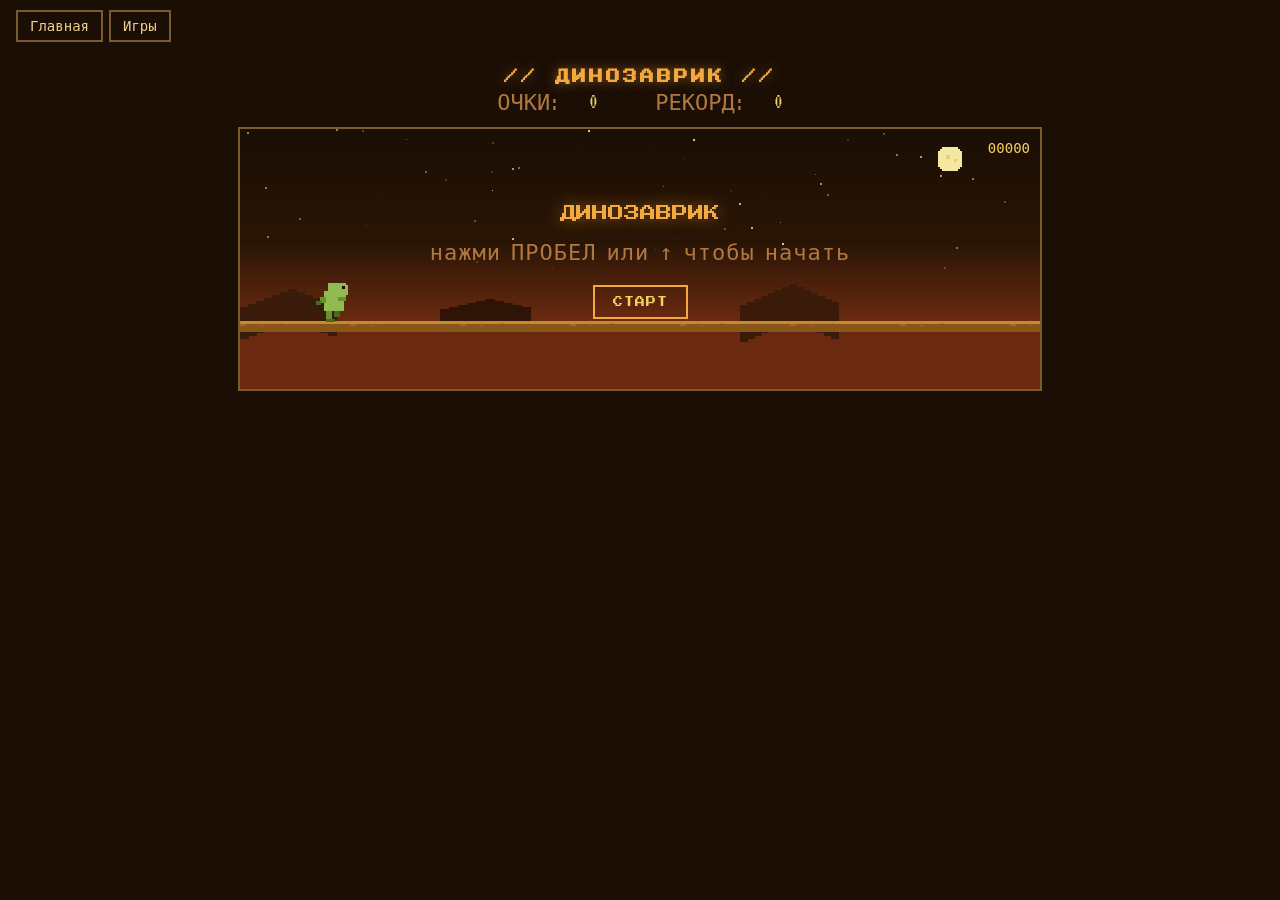
<file: games/dino.html>
<!DOCTYPE html>
<html lang="ru">
<head>
    <meta charset="UTF-8">
    <meta name="viewport" content="width=device-width, initial-scale=1.0">
    <title>PP — Динозаврик</title>
    <link href="https://fonts.googleapis.com/css2?family=Press+Start+2P&family=VT323&display=swap" rel="stylesheet">
    <!-- В проекте подключить: <link rel="stylesheet" href="../style.css"> и <script src="../navbar.js"></script> -->
    <style>
        * { box-sizing: border-box; margin: 0; padding: 0; }

        body {
            background: #1a0e05;
            color: #f0d090;
            font-family: 'VT323', monospace;
            display: flex;
            flex-direction: column;
            align-items: center;
            min-height: 100vh;
            overflow: hidden;
        }

        /* Навбар — в проекте вставляется через navbar.js, здесь хардкод */
        #main-nav {
            display: flex;
            gap: 6px;
            padding: 10px 16px;
            position: relative;
            z-index: 10;
            width: 100%;
        }
        #main-nav button {
            border: 2px solid #7a5a30;
            background: transparent;
            font-size: 14px;
            padding: 6px 12px;
            cursor: pointer;
            font-family: inherit;
            transition: background 0.2s;
        }
        #main-nav button:hover { background: #f0d09022; }
        #main-nav button a { text-decoration: none; color: #f0d090; }

        h1 {
            font-family: 'Press Start 2P', monospace;
            font-size: 14px;
            color: #f4a840;
            letter-spacing: 3px;
            margin: 18px 0 6px;
            text-shadow: 0 0 12px #f4a84088;
        }

        .scores {
            display: flex;
            gap: 30px;
            font-size: 22px;
            color: #b07840;
            margin-bottom: 12px;
        }
        .scores span { color: #f4d060; }

        #gameCanvas {
            border: 2px solid #7a5a30;
            background: #1a0e05;
            display: block;
            image-rendering: pixelated; /* резкие пиксели без сглаживания */
        }

        /* Оверлей — поверх canvas, центрирует текст и кнопку */
        #overlay {
            position: absolute;
            display: flex;
            flex-direction: column;
            align-items: center;
            justify-content: center;
            gap: 12px;
            pointer-events: none; /* клики проходят сквозь, кроме .btn-row */
        }
        #overlay.hidden { display: none; }

        #overlay .big {
            font-family: 'Press Start 2P', monospace;
            font-size: 16px;
            color: #f4a840;
            text-shadow: 0 0 16px #f4a84088;
            text-align: center;
            line-height: 1.8;
        }
        #overlay .hint { font-size: 22px; color: #b07840; letter-spacing: 1px; }

        .btn-row { display: flex; gap: 10px; margin-top: 8px; pointer-events: all; }
        button.game-btn {
            font-family: 'Press Start 2P', monospace;
            font-size: 10px;
            background: transparent;
            border: 2px solid #f4a840;
            color: #f4d060;
            padding: 10px 18px;
            cursor: pointer;
            transition: background 0.15s;
            letter-spacing: 1px;
        }
        button.game-btn:hover { background: #f4a84022; }
    </style>
</head>
<body>

<nav id="main-nav">
    <button><a href="../index.html">Главная</a></button>
    <button><a href="../gamehub.html">Игры</a></button>
</nav>

<h1>// ДИНОЗАВРИК //</h1>

<div class="scores">
    ОЧКИ: <span id="scoreVal">0</span>&nbsp;&nbsp;&nbsp;РЕКОРД: <span id="hiVal">0</span>
</div>

<!-- Обёртка position:relative нужна чтобы оверлей позиционировался поверх canvas -->
<div style="position:relative; display:inline-block;">
    <canvas id="gameCanvas" width="800" height="260"></canvas>
    <div id="overlay">
        <div class="big"  id="overlayText">ДИНОЗАВРИК</div>
        <div class="hint" id="overlayHint">нажми ПРОБЕЛ или ↑ чтобы начать</div>
        <div class="btn-row">
            <button class="game-btn" id="startBtn">СТАРТ</button>
        </div>
    </div>
</div>

<script>
// =====================================================================
// КОНСТАНТЫ
// Все "магические" числа вынесены сюда — легко менять баланс игры.
// =====================================================================

// Цвета пустынной темы
const C = {
    dino:    '#8fbb50', // тело дино — оливковый
    dino2:   '#6a9030', // тени и ноги
    dino3:   '#4a6820', // тёмные детали / ступни
    dinoEye: '#1a0e05', // глаз
    obs:     '#3a8830', // кактус зелёный
    obs2:    '#255520', // тень кактуса
    ground:  '#c8892a', // верхняя кромка земли
    ground2: '#8a5518', // тело земли
    text:    '#f4d060', // цвет счёта на canvas
};

// Игровое поле
const W = 800, H = 260;     // размеры canvas
const GY = 200;             // Y верхнего края земли
const GH = 8;               // толщина земли
const FLOOR = GY - GH;      // Y поверхности по которой бегут (удобный псевдоним)

// Динозавр
const DX = 80;              // фиксированная X дино
const DW = 28, DH = 38;     // ширина и высота (стоя)
const DH_DUCK = 22;         // высота приседания
const JUMP_V  = -16;        // начальная скорость прыжка (отрицательная = вверх)
const GRAVITY = 0.75;       // ускорение свободного падения

// Скорость
const SPEED_START = 5;      // начальная скорость (px/кадр)
const SPEED_MAX   = 16;     // максимальная скорость
const SPEED_GROW  = 0.003;  // прирост скорости за кадр

// Препятствия
const OBS_COOLDOWN_BASE = 90;   // базовый интервал до следующего (кадры)
const OBS_COOLDOWN_MIN  = 45;   // минимальный интервал
const OBS_COOLDOWN_RAND = 40;   // случайный разброс поверх

// Пыль
const DUST_LIFE_BASE = 18;  // базовое время жизни частицы
const DUST_LIFE_RAND = 10;  // случайный разброс


// =====================================================================
// СОСТОЯНИЕ
// Все мутируемые переменные — здесь.
// =====================================================================

let state   = 'idle';       // 'idle' | 'running' | 'dead'
let score   = 0;
let hiScore = 0;
let speed   = SPEED_START;
let frame   = 0;            // счётчик кадров от начала текущей игры
let rafId   = null;         // ID requestAnimationFrame (чтобы не запускать цикл дважды)

// Объект динозавра
const dino = {
    y:        FLOOR - DH,  // текущая Y верхнего края (стоит на земле)
    vy:       0,           // вертикальная скорость
    onGround: true,
    ducking:  false,
    legPhase: 0,           // 0 или 1 — какая нога выдвинута вперёд
    legTimer: 0,           // счётчик до смены фазы ноги
};

let obstacles     = [];    // массив активных препятствий
let obsCooldown   = 0;     // кадров до следующего препятствия
let dustParticles = [];    // массив частиц пыли


// =====================================================================
// СТАТИЧНЫЕ ДАННЫЕ ФОН
// Генерируем один раз, используем каждый кадр.
// =====================================================================

// Звёзды: случайные позиции и яркость (мерцают через Math.sin)
const stars = Array.from({ length: 60 }, () => ({
    x:      Math.random() * W,
    y:      Math.random() * 140,
    s:      1 + Math.random() * 1.5,       // размер 1–2.5 px
    bright: 0.3 + Math.random() * 0.7,    // базовая яркость
}));

// DOM
const canvas     = document.getElementById('gameCanvas');
const ctx        = canvas.getContext('2d');
ctx.imageSmoothingEnabled = false; // пиксельная графика без сглаживания

const overlay    = document.getElementById('overlay');
const overlayTxt = document.getElementById('overlayText');
const overlayHint= document.getElementById('overlayHint');
const startBtn   = document.getElementById('startBtn');
const scoreEl    = document.getElementById('scoreVal');
const hiEl       = document.getElementById('hiVal');

// Градиент неба создаём один раз — не аллоцируем объект каждый кадр
const skyGrad = ctx.createLinearGradient(0, 0, 0, FLOOR);
skyGrad.addColorStop(0,   '#1a0e05'); // тёмный верх
skyGrad.addColorStop(0.6, '#2a1505'); // середина
skyGrad.addColorStop(1,   '#6b2a10'); // красно-оранжевый закат у горизонта


// =====================================================================
// УПРАВЛЕНИЕ
// =====================================================================

document.addEventListener('keydown', e => {
    if (e.code === 'Space' || e.code === 'ArrowUp') { e.preventDefault(); onJump(); }
    if (e.code === 'ArrowDown')                     { e.preventDefault(); onDuck(true); }
});
document.addEventListener('keyup', e => { if (e.code === 'ArrowDown') onDuck(false); });
canvas.addEventListener('pointerdown', onJump);   // тап по canvas — прыжок
startBtn.addEventListener('click',     onJump);   // кнопка в оверлее

function onJump() {
    // Из неактивного состояния — запускаем игру
    if (state === 'idle' || state === 'dead') { startGame(); return; }
    // Прыжок только стоя на земле, без приседания
    if (state === 'running' && dino.onGround && !dino.ducking) {
        dino.vy       = JUMP_V;
        dino.onGround = false;
        spawnDust(6, true); // больше пыли при отрыве от земли
    }
}

function onDuck(active) {
    if (state === 'running') dino.ducking = active;
}


// =====================================================================
// ИГРОВОЙ ЦИКЛ — СТАРТ / РЕСТАРТ / КОНЕЦ
// =====================================================================

function startGame() {
    // Сбрасываем всё игровое состояние
    score = 0; speed = SPEED_START; frame = 0;
    obstacles = []; obsCooldown = 60; dustParticles = [];

    // Сброс дино
    dino.y = FLOOR - DH; dino.vy = 0;
    dino.onGround = true; dino.ducking = false;
    dino.legPhase = 0;    dino.legTimer = 0;

    state = 'running';
    overlay.classList.add('hidden');

    // Запускаем цикл только один раз (при рестарте он уже крутится)
    if (!rafId) loop();
}

function gameOver() {
    state = 'dead';
    if (score > hiScore) { hiScore = score; hiEl.textContent = hiScore; }

    overlayTxt.innerHTML    = 'GAME&nbsp;OVER';
    overlayHint.textContent = 'Очки: ' + score;
    startBtn.textContent    = 'ЕЩЁ РАЗ';
    overlay.classList.remove('hidden');

    // Краткая вспышка рамки canvas
    canvas.style.boxShadow = '0 0 30px #f4a840aa';
    setTimeout(() => { canvas.style.boxShadow = ''; }, 400);
}


// =====================================================================
// ПРЕПЯТСТВИЯ
// =====================================================================

// Данные типов: вероятностные границы для Math.random()
// prob — верхняя граница диапазона (кумулятивно), bird — всё остальное
const OBS_DEFS = [
    { w: 18, h: 34, type: 'cactus_s', prob: 0.35 },
    { w: 24, h: 52, type: 'cactus_l', prob: 0.65 },
    { w: 46, h: 34, type: 'cactus_d', prob: 0.82 },
    { w: 36, h: 22, type: 'bird' },
];
const BIRD_HEIGHTS = [80, 50, 110]; // высоты полёта птицы над FLOOR

function spawnObstacle() {
    const r   = Math.random();
    // find вернёт первый тип, чья граница вероятности > r
    const def = OBS_DEFS.find(t => !t.prob || r < t.prob);

    const isBird = def.type === 'bird';
    // Для кактусов y = FLOOR - h; для птиц — выше на случайную высоту
    const yOff   = isBird ? BIRD_HEIGHTS[Math.random() * 3 | 0] : def.h;

    obstacles.push({
        x:         W + 20,      // появляется за правым краем
        y:         FLOOR - yOff,
        w:         def.w,
        h:         def.h,
        type:      def.type,
        wingPhase: 0,           // используется только птицей
        wingTimer: 0,
    });
}

// Интервал сокращается с ростом скорости, но не ниже минимума
function nextObsCooldown() {
    return Math.max(OBS_COOLDOWN_MIN, OBS_COOLDOWN_BASE - (speed * 3 | 0))
         + (Math.random() * OBS_COOLDOWN_RAND | 0);
}


// =====================================================================
// ПЫЛЬ
// =====================================================================

function spawnDust(n, isJump) {
    for (let i = 0; i < n; i++) {
        const life = DUST_LIFE_BASE + Math.random() * DUST_LIFE_RAND;
        dustParticles.push({
            x:       DX + DW * 0.5 + (Math.random() - 0.5) * 10,
            y:       FLOOR,
            vx:      (Math.random() - 0.5) * 2 - (isJump ? 0 : 1), // при беге — назад
            vy:      -Math.random() * 2 - (isJump ? 1 : 0.5),       // при прыжке — выше
            life,
            maxLife: life, // нужен для расчёта прозрачности fade-out
        });
    }
}


// =====================================================================
// РИСОВАНИЕ — вспомогательные функции
// =====================================================================

// Округляем до целого — избегаем субпиксельного сглаживания
const px = Math.round;

// Короткий псевдоним для заливки прямоугольника
function rect(x, y, w, h, color) {
    ctx.fillStyle = color;
    ctx.fillRect(px(x), px(y), px(w), px(h));
}


// =====================================================================
// РИСОВАНИЕ — сцена
// =====================================================================

function drawBackground() {
    // Небо — предвычисленный градиент (не аллоцируем каждый кадр)
    ctx.fillStyle = skyGrad;
    ctx.fillRect(0, 0, W, H);

    // Луна — пиксельный круг + кратеры
    rect(700, 20, 20, 20, '#f4e8a0');
    rect(702, 18, 16,  2, '#f4e8a0'); // верхняя шапка
    rect(702, 40, 16,  2, '#f4e8a0'); // нижняя шапка
    rect(698, 22,  2, 16, '#f4e8a0'); // левый край
    rect(720, 22,  2, 16, '#f4e8a0'); // правый край
    rect(706, 26,  4,  4, '#e0d080'); // кратер 1
    rect(714, 30,  3,  3, '#e0d080'); // кратер 2

    // Звёзды — мерцают по синусу, каждая с независимой фазой (x как seed)
    for (let i = 0; i < stars.length; i++) {
        const s     = stars[i];
        const alpha = (s.bright * (0.5 + 0.5 * Math.sin(frame * 0.03 + s.x))).toFixed(2);
        ctx.fillStyle = 'rgba(255,230,160,' + alpha + ')';
        ctx.fillRect(px(s.x), px(s.y), px(s.s), px(s.s));
    }

    // Силуэты дюн у горизонта (статичные — не двигаются, рисуем поверх неба)
    // Каждая дюна — «арка» из столбиков разной высоты
    const duneY = FLOOR - 2;
    for (let i = 0; i < 12; i++) rect(i * 8,       duneY - 30 + Math.abs(i - 6)  * 3,  9, 32, '#3a1a08');
    for (let i = 0; i < 10; i++) rect(200 + i * 9,  duneY - 20 + Math.abs(i - 5)  * 2, 10, 22, '#2e1406');
    for (let i = 0; i < 14; i++) rect(500 + i * 7,  duneY - 35 + Math.abs(i - 7)  * 3,  8, 37, '#3a1a08');
}

function drawGround() {
    // Светлая кромка и тёмное тело земли
    rect(0, FLOOR,     W, 3,  C.ground);
    rect(0, FLOOR + 3, W, GH, C.ground2);

    // Камешки и трещинки — прокручиваются со скоростью бега
    // Берём смещение по модулю W, чтобы зациклить без разрыва
    const offset = (frame * speed * 0.4) % W;
    for (let i = 0; i < 8; i++) {
        const bx = (i * 110 - offset + W) % W;
        rect(bx,      FLOOR + 3, 6, 2, '#a06820');
        rect(bx + 20, FLOOR + 4, 3, 1, '#a06820');
        rect(bx + 40, FLOOR + 2, 4, 1, '#c07828');
    }
}

// Дино стоя / в прыжке
function drawDino() {
    if (dino.ducking) { drawDinoDucking(); return; }

    const x = DX, y = dino.y;

    rect(x + 4,  y + 8,  20, 20, C.dino);    // туловище
    rect(x + 8,  y,      18, 14, C.dino);    // голова
    rect(x + 22, y + 2,   6, 10, C.dino);    // морда
    rect(x + 22, y + 3,   3,  3, C.dinoEye); // глаз
    rect(x,      y + 14,  6,  6, C.dino2);   // хвост (верх)
    rect(x - 4,  y + 18,  5,  4, C.dino3);   // хвост (кончик)
    rect(x + 18, y + 14,  8,  4, C.dino2);   // рука

    // Ноги — анимируются только на земле; в прыжке — вместе
    if (dino.onGround) {
        if (dino.legPhase === 0) {
            rect(x + 6,  y + 28, 6, 10, C.dino2); // левая вперёд
            rect(x + 14, y + 28, 6,  6, C.dino3); // правая назад
            rect(x + 6,  y + 36, 9,  3, C.dino3); // ступня
        } else {
            rect(x + 6,  y + 28, 6,  6, C.dino3);
            rect(x + 14, y + 28, 6, 10, C.dino2);
            rect(x + 13, y + 36, 9,  3, C.dino3);
        }
    } else {
        rect(x + 6,  y + 28, 6, 10, C.dino2);
        rect(x + 14, y + 28, 6, 10, C.dino2);
    }
}

// Дино приседает — ниже и шире; хитбокс тоже уменьшается
function drawDinoDucking() {
    const x = DX, y = FLOOR - DH_DUCK;

    rect(x,      y + 4,  32, 14, C.dino);    // приплюснутое тело
    rect(x + 16, y,      14, 10, C.dino);    // голова
    rect(x + 28, y + 2,   4,  7, C.dino);    // морда
    rect(x + 28, y + 2,   3,  3, C.dinoEye); // глаз
    rect(x - 2,  y + 8,   5,  4, C.dino2);   // хвост

    if (dino.legPhase === 0) {
        rect(x + 6,  y + 18, 6, 6, C.dino2);
        rect(x + 14, y + 18, 6, 4, C.dino3);
    } else {
        rect(x + 6,  y + 18, 6, 4, C.dino3);
        rect(x + 14, y + 18, 6, 6, C.dino2);
    }
}

function drawObstacles() {
    for (let i = 0; i < obstacles.length; i++) {
        const { x, y, w, h, type, wingPhase } = obstacles[i];

        if (type === 'cactus_s') {
            rect(x + 6, y,      6,  h, C.obs);  // ствол
            rect(x,     y + 8,  6, 14, C.obs2); // левая ветка
            rect(x + 12,y + 10, 6, 12, C.obs2); // правая ветка
            rect(x,     y + 8,  w,  4, C.obs);  // горизонтальный шип

        } else if (type === 'cactus_l') {
            rect(x + 8, y,       8,  h, C.obs);
            rect(x,     y + 12,  8, 20, C.obs2);
            rect(x + 16,y + 16,  8, 18, C.obs2);
            rect(x,     y + 12,  w,  5, C.obs);
            rect(x + 4, y + 8,  16,  3, C.obs); // шип сверху

        } else if (type === 'cactus_d') {
            // Левый кактус
            rect(x + 6,  y,      6,  h, C.obs);
            rect(x,      y + 8,  6, 14, C.obs2);
            rect(x,      y + 8, 14,  4, C.obs);
            // Правый кактус
            rect(x + 26, y,      6,  h, C.obs);
            rect(x + 32, y + 8,  6, 14, C.obs2);
            rect(x + 26, y + 8, 12,  4, C.obs);

        } else { // bird
            rect(x + 4,  y + 6,  28, 10, '#ff9966'); // тело
            rect(x + 28, y + 4,   8,  8, '#ff9966'); // голова
            rect(x + 34, y + 5,   4,  4, '#1a0e05'); // глаз
            rect(x + 36, y + 8,   4,  3, '#ffcc88'); // клюв
            // Крыло: wingPhase 0 = вверх, 1 = вниз
            rect(x + 8, wingPhase ? y + 12 : y - 6, 18, 7, '#ffaa77');
            rect(x + 4, y + 16, 20, 5, '#cc6633');   // хвост
        }
    }
}

function drawDust() {
    for (let i = 0; i < dustParticles.length; i++) {
        const p     = dustParticles[i];
        const t     = p.life / p.maxLife;          // 1.0 → 0.0 по мере жизни
        const alpha = (t * 0.6).toFixed(2);        // fade-out прозрачность
        const s     = 2 + t * 3;                   // частица сжимается
        ctx.fillStyle = 'rgba(200,137,42,' + alpha + ')';
        ctx.fillRect(px(p.x - s * 0.5), px(p.y - s * 0.5), px(s), px(s));
    }
}

function drawScore() {
    ctx.fillStyle = C.text;
    ctx.font      = '14px "Press Start 2P", monospace';
    ctx.textAlign = 'right';
    ctx.fillText(String(score).padStart(5, '0'), W - 10, 24);
    ctx.textAlign = 'left';
}


// =====================================================================
// КОЛЛИЗИИ
// AABB (axis-aligned bounding box) с зазором — чтобы игра не ощущалась
// несправедливой из-за пиксельных краёв спрайтов.
// =====================================================================

function checkCollision() {
    const M  = 4;                                   // зазор в px
    const dh = dino.ducking ? DH_DUCK : DH;
    const dy = dino.ducking ? FLOOR - DH_DUCK : dino.y;

    // Хитбокс дино
    const dx1 = DX + M,      dy1 = dy + M;
    const dx2 = DX + DW - M, dy2 = dy + dh - M;

    for (let i = 0; i < obstacles.length; i++) {
        const o = obstacles[i];
        // Классическая проверка пересечения двух прямоугольников
        if (dx1 < o.x + o.w - M &&
            dx2 > o.x + M       &&
            dy1 < o.y + o.h - M &&
            dy2 > o.y + M) return true;
    }
    return false;
}


// =====================================================================
// ГЛАВНЫЙ ИГРОВОЙ ЦИКЛ
// Структура каждого кадра: обновить состояние → нарисовать сцену.
// rAF гарантирует синхронизацию с частотой монитора (обычно 60 fps).
// =====================================================================

function loop() {
    rafId = requestAnimationFrame(loop);
    frame++;

    // ---- UPDATE (только во время игры) ----
    if (state === 'running') {

        // Скорость растёт линейно и упирается в максимум
        speed = Math.min(SPEED_MAX, SPEED_START + frame * SPEED_GROW);

        // Счёт — 1 очко за 6 кадров; | 0 быстрее Math.floor для положительных чисел
        score = frame / 6 | 0;
        scoreEl.textContent = score;

        // Физика дино: гравитация и проверка приземления
        if (!dino.onGround) {
            dino.vy += GRAVITY;
            dino.y  += dino.vy;
            if (dino.y >= FLOOR - DH) {
                dino.y = FLOOR - DH;
                dino.vy = 0;
                dino.onGround = true;
                spawnDust(4, false);
            }
        }

        // Анимация ног: скорость смены фаз ускоряется вместе с бегом
        if (dino.onGround) {
            const legSpeed = Math.max(4, 12 - (speed | 0));
            if (++dino.legTimer >= legSpeed) {
                dino.legPhase ^= 1;   // переключаем 0 <-> 1 через XOR (быстрее if/else)
                dino.legTimer  = 0;
                if (dino.legPhase === 0) spawnDust(2, false);
            }
        }

        // Спавн и движение препятствий
        if (--obsCooldown <= 0) {
            spawnObstacle();
            obsCooldown = nextObsCooldown();
        }
        for (let i = 0; i < obstacles.length; i++) {
            obstacles[i].x -= speed;
            if (obstacles[i].type === 'bird') {
                // Смена фазы крыла каждые 14 кадров
                if (++obstacles[i].wingTimer >= 14) {
                    obstacles[i].wingPhase ^= 1;
                    obstacles[i].wingTimer  = 0;
                }
            }
        }
        // Удаляем вышедшие за левый край — итерируем с конца чтобы splice не сбивал индексы
        for (let i = obstacles.length - 1; i >= 0; i--) {
            if (obstacles[i].x + obstacles[i].w < 0) obstacles.splice(i, 1);
        }

        // Физика и жизнь частиц пыли
        for (let i = 0; i < dustParticles.length; i++) {
            const p = dustParticles[i];
            p.x += p.vx; p.y += p.vy;
            p.vy += 0.1; // лёгкая гравитация
            p.life--;
        }
        for (let i = dustParticles.length - 1; i >= 0; i--) {
            if (dustParticles[i].life <= 0) dustParticles.splice(i, 1);
        }

        // Проверка столкновения
        if (checkCollision()) gameOver();
    }

    // ---- DRAW (каждый кадр, даже на паузе/idle) ----
    drawBackground();
    drawGround();
    drawDust();
    drawObstacles();
    drawDino();
    drawScore();
}


// =====================================================================
// ИНИЦИАЛИЗАЦИЯ
// Рисуем статичный первый кадр до нажатия кнопки.
// =====================================================================

drawBackground();
drawGround();
drawDino();
drawScore();

// Позиционируем оверлей точно поверх canvas
overlay.style.cssText =
    'top:'    + canvas.offsetTop    + 'px;' +
    'left:'   + canvas.offsetLeft   + 'px;' +
    'width:'  + canvas.offsetWidth  + 'px;' +
    'height:' + canvas.offsetHeight + 'px;';
overlay.classList.remove('hidden');
</script>
</body>
</html>
</file>
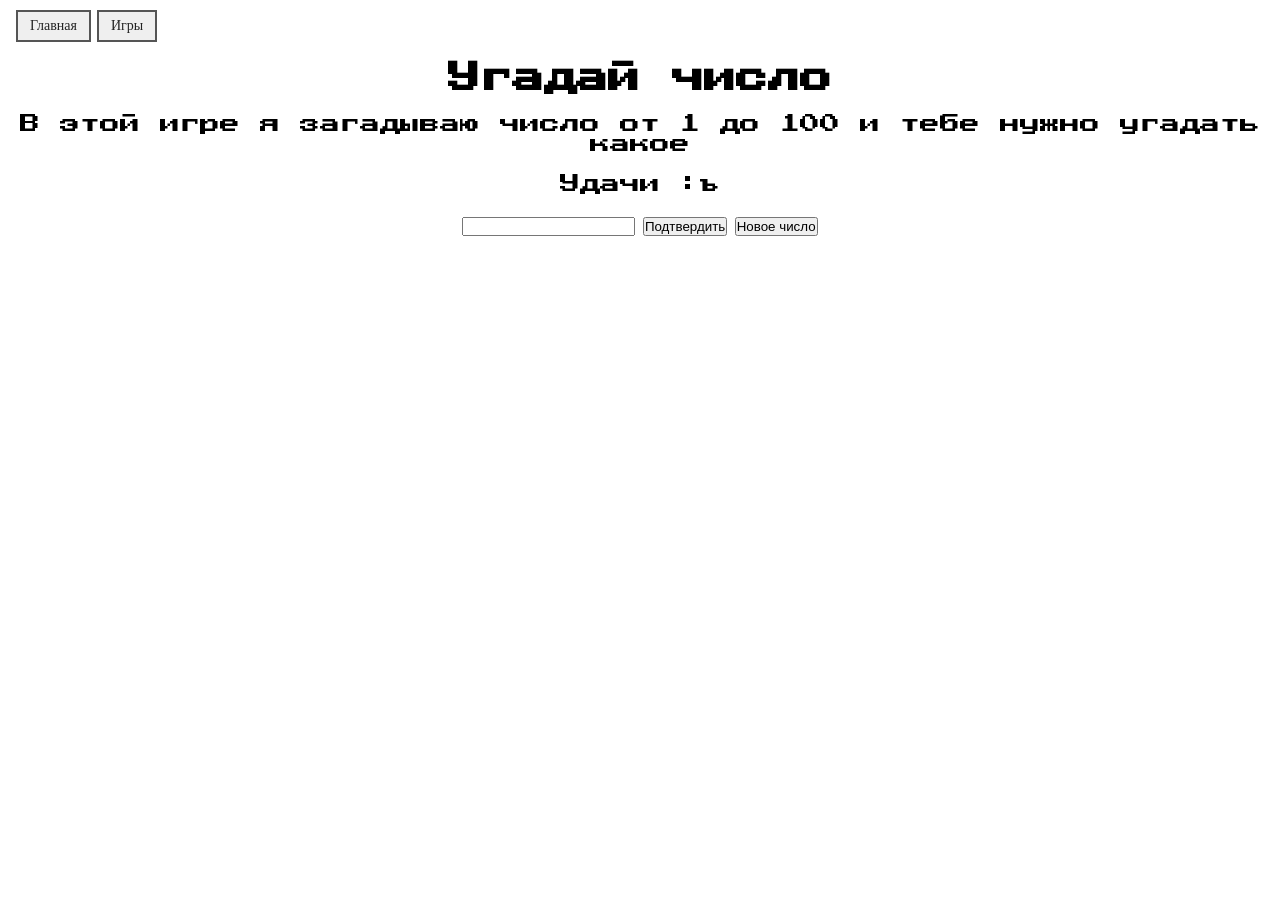
<file: games/number.html>
<!DOCTYPE html>
<html lang="en">
<head>
    <meta charset="UTF-8">
    <link href="https://fonts.googleapis.com/css2?family=Press+Start+2P&family=VT323&display=swap" rel="stylesheet">
    <meta name="viewport" content="width=device-width, initial-scale=1.0">
    <title>PP - Угадай число</title>
    
    <style>
        
    #main-nav {
        display: flex;
        gap: 6px;
        padding: 10px 16px;
        font-size: 20px;
        backdrop-filter: blur(2px);
        /* Навбар всегда поверх canvas-фона */
        position: relative;
        z-index: 10;
    }
 
        /* Все кнопки навбара */
        #main-nav button {
        border: 2px solid #555;
        font-size: 14px;
        padding: 6px 12px;
        cursor: pointer;
        font-family: inherit;
        transition: background 0.2s;
    }
 
        #main-nav button:hover {
        background: #fff;
    }
 
        /* Ссылки внутри кнопок — убираем стандартное оформление */
        #main-nav button a {
        text-decoration: none;
        color: #222;
    }

    *{
        margin: 0;
        padding: 0;
        box-sizing: border-box;
    }   
    h1{
        text-align: center;
        font-family: 'Press Start 2P', monospace;
        padding: 10px;

    }
    p{
        text-align: center;
        font-size: 20px;
        font-family: 'Press Start 2P', monospace;
        padding: 10px;
    }
    .buttons{            
        text-align: center;
        font-size: 30px;          
    }
    </style>
</head>
<body>

      
    <!-- НАВБАР -->
    <nav id="main-nav">
        <button><a href="../index.html">Главная</a></button>
        <button><a href="../gamehub.html">Игры</a></button>
    </nav>
    
        <!-- ЗАГОЛОВОК -->
    <h1>Угадай число</h1>
    <p>В этой игре я загадываю число от 1 до 100 и тебе нужно угадать какое</p>
    <p>Удачи :ъ</p>
    
    <!-- КНОПКИ -->
<div class="buttons">
    <input type="text" id="guessInput">
    <button onclick="checkGuess()">Подтвердить</button>  <!-- ✅ исправлено onclick -->
    <button onclick="location.reload()">Новое число</button>
</div>

    <!-- РАНДОМАЙЗЕР -->
<script>
    function getRandomInt(min, max) {
        return Math.floor(Math.random() * (max - min + 1)) + min;
    }

    const randomNumber = getRandomInt(1, 100);

    function checkGuess() {
        const userGuess = Number(document.getElementById("guessInput").value);

        if (userGuess === randomNumber) {
            alert("🎉 Ты угадал!");
        } else if (userGuess > randomNumber) {
            alert("Слишком большое число");
        } else {
            alert("Слишком маленькое число");
        }
    }
</script>
</body>
</html>
</file>
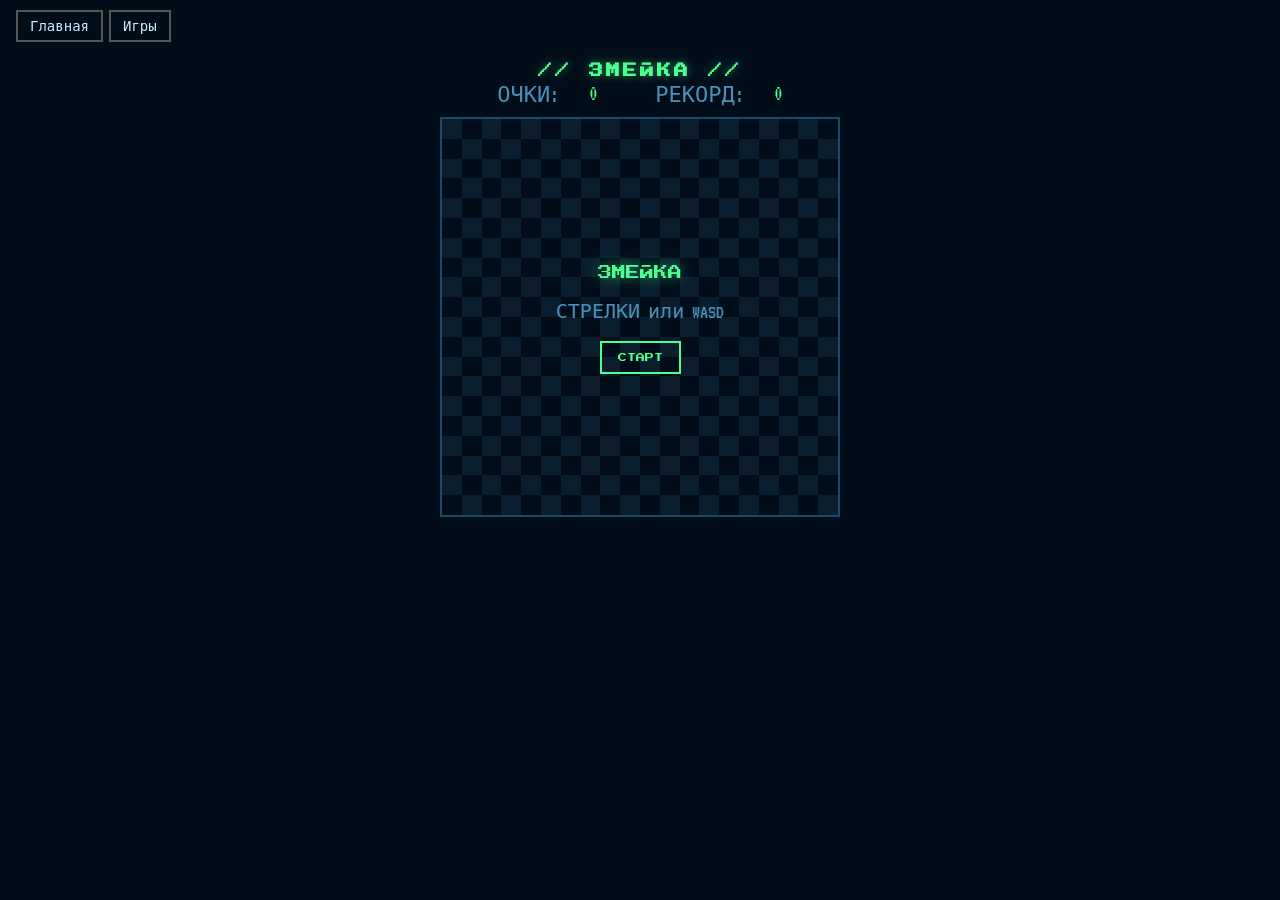
<file: games/snake.html>
<!DOCTYPE html>
<html lang="ru">
<head>
<meta charset="UTF-8">
<meta name="viewport" content="width=device-width, initial-scale=1.0">
<title>PP — Змейка</title>
<link href="https://fonts.googleapis.com/css2?family=Press+Start+2P&family=VT323&display=swap" rel="stylesheet">
<style>
* { box-sizing: border-box; margin: 0; padding: 0; }

body {
    background: #020d1a;
    color: #cce8ff;
    font-family: 'VT323', monospace;
    display: flex;
    flex-direction: column;
    align-items: center;
    min-height: 100vh;
    /* Запрещаем скролл страницы при тапе на d-pad */
    overflow: hidden;
}

/* Навбар */
#main-nav {
    display: flex; gap: 6px; padding: 10px 16px;
    position: relative; z-index: 10; width: 100%;
}
#main-nav button {
    border: 2px solid #555; background: transparent;
    font-size: 14px; padding: 6px 12px; cursor: pointer;
    font-family: inherit; transition: background 0.2s;
}
#main-nav button:hover { background: #ffffff22; }
#main-nav button a { text-decoration: none; color: #cce8ff; }

h1 {
    font-family: 'Press Start 2P', monospace;
    font-size: 14px; color: #4dff91;
    letter-spacing: 3px; margin: 12px 0 4px;
    text-shadow: 0 0 10px #4dff9188;
}

.scores {
    display: flex; gap: 30px;
    font-size: 22px; color: #4a90b8; margin-bottom: 10px;
}
.scores span { color: #4dff91; }

/* Canvas масштабируется под экран, но остаётся квадратным */
#gameCanvas {
    border: 2px solid #1a4a6a;
    background: #020d1a;
    display: block;
    image-rendering: pixelated;
    width: min(400px, 96vw);
    height: min(400px, 96vw);
}

/* Оверлей поверх canvas */
#overlay {
    position: absolute;
    display: flex; flex-direction: column;
    align-items: center; justify-content: center;
    gap: 12px; pointer-events: none;
}
#overlay.hidden { display: none; }
#overlay .big {
    font-family: 'Press Start 2P', monospace;
    font-size: 14px; color: #4dff91;
    text-shadow: 0 0 14px #4dff9199;
    text-align: center; line-height: 1.9;
}
#overlay .hint { font-size: 20px; color: #4a90b8; }
.btn-row { display: flex; gap: 10px; margin-top: 6px; pointer-events: all; }
button.game-btn {
    font-family: 'Press Start 2P', monospace;
    font-size: 9px; background: transparent;
    border: 2px solid #4dff91; color: #4dff91;
    padding: 10px 16px; cursor: pointer;
    transition: background 0.15s;
}
button.game-btn:hover { background: #4dff9122; }

/* D-pad — крестовина под полем */
#dpad {
    display: grid;
    grid-template-areas: ". up ." "left . right" ". down .";
    gap: 6px;
    margin-top: 14px;
    /* Запрещаем браузеру перехватывать тапы как скролл */
    touch-action: none;
}
.dp {
    width: 60px; height: 60px;
    background: rgba(77,255,145,0.07);
    border: 2px solid #1f5a30;
    color: #4dff91; font-size: 26px;
    display: flex; align-items: center; justify-content: center;
    cursor: pointer; user-select: none;
    border-radius: 4px;
    -webkit-tap-highlight-color: transparent;
    transition: background 0.08s;
}
.dp:active { background: rgba(77,255,145,0.22); }
#du { grid-area: up; }
#dl { grid-area: left; }
#dr { grid-area: right; }
#dd { grid-area: down; }

/* На десктопе (есть hover) прячем d-pad */
@media (hover: hover) and (pointer: fine) {
    #dpad { display: none; }
}
</style>
</head>
<body>

<nav id="main-nav">
    <button><a href="../index.html">Главная</a></button>
    <button><a href="../gamehub.html">Игры</a></button>
</nav>

<h1>// ЗМЕЙКА //</h1>

<div class="scores">
    ОЧКИ: <span id="scoreVal">0</span>&nbsp;&nbsp;&nbsp;РЕКОРД: <span id="hiVal">0</span>
</div>

<!-- Обёртка position:relative нужна для позиционирования оверлея -->
<div style="position:relative; display:inline-block;">
    <canvas id="gameCanvas" width="400" height="400"></canvas>
    <div id="overlay">
        <div class="big"  id="oText">ЗМЕЙКА</div>
        <div class="hint" id="oHint">СТРЕЛКИ или WASD</div>
        <div class="btn-row"><button class="game-btn" id="startBtn">СТАРТ</button></div>
    </div>
</div>

<!-- D-pad: видим только на тач-экранах -->
<div id="dpad">
    <div class="dp" id="du">▲</div>
    <div class="dp" id="dl">◀</div>
    <div class="dp" id="dr">▶</div>
    <div class="dp" id="dd">▼</div>
</div>

<script>
// ========================
// КОНСТАНТЫ
// ========================

const CELL     = 20;    // px на клетку (canvas 400×400 = 20×20 клеток)
const COLS     = 20;
const ROWS     = 20;
const TICK     = 120;   // мс/шаг в начале
const MIN_TICK = 55;    // мс/шаг максимум

const C = {
    bg:    '#020d1a',
    grid:  '#0a1e2e',
    head:  '#4dff91',
    body:  '#2acc6a',
    tail:  '#1faa55',
    food:  '#ff6b6b',
    food2: '#cc4444',
};

// Смещения по направлению
const DIR = { up:[0,-1], down:[0,1], left:[-1,0], right:[1,0] };
// Запрещённые развороты
const OPP = { up:'down', down:'up', left:'right', right:'left' };

// ========================
// СОСТОЯНИЕ
// ========================

let snake    = [];
let dir      = 'right';
let nextDir  = 'right';
let food     = null;
let score    = 0;
let hiScore  = 0;
let state    = 'idle';   // idle | running | dead
let tickMs   = TICK;
let lastTick = 0;
let rafId    = null;

// ========================
// DOM
// ========================

const canvas  = document.getElementById('gameCanvas');
const ctx     = canvas.getContext('2d');
ctx.imageSmoothingEnabled = false;

const overlay  = document.getElementById('overlay');
const oText    = document.getElementById('oText');
const oHint    = document.getElementById('oHint');
const startBtn = document.getElementById('startBtn');
const scoreEl  = document.getElementById('scoreVal');
const hiEl     = document.getElementById('hiVal');

// ========================
// УПРАВЛЕНИЕ — клавиатура
// ========================

const KEY_MAP = {
    ArrowUp:'up', ArrowDown:'down', ArrowLeft:'left', ArrowRight:'right',
    KeyW:'up',    KeyS:'down',      KeyA:'left',       KeyD:'right',
};

document.addEventListener('keydown', e => {
    const d = KEY_MAP[e.code];
    if (!d) return;
    e.preventDefault();
    if (state === 'idle' || state === 'dead') { startGame(); return; }
    if (d !== OPP[dir]) nextDir = d;
});

startBtn.addEventListener('click', startGame);

// ========================
// УПРАВЛЕНИЕ — d-pad
// ========================

function dpadInput(d) {
    if (state === 'idle' || state === 'dead') { startGame(); return; }
    if (d !== OPP[dir]) nextDir = d;
}

// pointerdown — срабатывает и на touch и на mouse, быстрее чем click
document.getElementById('du').addEventListener('pointerdown', e => { e.preventDefault(); dpadInput('up');    });
document.getElementById('dd').addEventListener('pointerdown', e => { e.preventDefault(); dpadInput('down');  });
document.getElementById('dl').addEventListener('pointerdown', e => { e.preventDefault(); dpadInput('left');  });
document.getElementById('dr').addEventListener('pointerdown', e => { e.preventDefault(); dpadInput('right'); });

// ========================
// ИГРОВАЯ ЛОГИКА
// ========================

function startGame() {
    snake   = [{ x:12, y:10 }, { x:11, y:10 }, { x:10, y:10 }];
    dir     = nextDir = 'right';
    score   = 0;
    tickMs  = TICK;
    scoreEl.textContent = 0;
    spawnFood();

    state = 'running';
    overlay.classList.add('hidden');
    if (!rafId) rafId = requestAnimationFrame(loop);
}

function gameOver() {
    state = 'dead';
    if (score > hiScore) { hiScore = score; hiEl.textContent = hiScore; }
    oText.innerHTML      = 'GAME&nbsp;OVER';
    oHint.textContent    = 'Очки: ' + score;
    startBtn.textContent = 'ЕЩЁ РАЗ';
    overlay.classList.remove('hidden');
    canvas.style.outline = '2px solid #ff4444';
    setTimeout(() => { canvas.style.outline = ''; }, 350);
}

function spawnFood() {
    let cell;
    do {
        cell = { x: Math.random() * COLS | 0, y: Math.random() * ROWS | 0 };
    } while (snake.some(s => s.x === cell.x && s.y === cell.y));
    food = cell;
}

// ========================
// ГЛАВНЫЙ ЦИКЛ
// ========================

function loop(ts) {
    rafId = requestAnimationFrame(loop);
    if (state === 'running' && ts - lastTick >= tickMs) {
        lastTick = ts;
        step();
    }
    draw();
}

function step() {
    dir = nextDir;
    const [dx, dy] = DIR[dir];
    const nx = snake[0].x + dx;
    const ny = snake[0].y + dy;

    // Стена
    if (nx < 0 || nx >= COLS || ny < 0 || ny >= ROWS) { gameOver(); return; }
    // Себя (хвост исключаем — он уйдёт)
    for (let i = 0; i < snake.length - 1; i++) {
        if (snake[i].x === nx && snake[i].y === ny) { gameOver(); return; }
    }

    snake.unshift({ x: nx, y: ny });

    if (nx === food.x && ny === food.y) {
        score++;
        scoreEl.textContent = score;
        spawnFood();
        if (score % 5 === 0) tickMs = Math.max(MIN_TICK, tickMs - 8);
    } else {
        snake.pop();
    }
}

// ========================
// РИСОВАНИЕ
// ========================

function draw() {
    // Фон
    ctx.fillStyle = C.bg;
    ctx.fillRect(0, 0, 400, 400);

    // Шахматная сетка
    ctx.fillStyle = C.grid;
    for (let x = 0; x < COLS; x++)
        for (let y = 0; y < ROWS; y++)
            if ((x + y) % 2 === 0) ctx.fillRect(x * CELL, y * CELL, CELL, CELL);

    if (state === 'idle') return;

    // Еда (мигает)
    ctx.fillStyle = Math.floor(Date.now() / 250) % 2 ? C.food : C.food2;
    ctx.fillRect(food.x * CELL + 3, food.y * CELL + 3, CELL - 6, CELL - 6);

    // Змейка
    for (let i = snake.length - 1; i >= 0; i--) {
        const s = snake[i];
        ctx.fillStyle = i === 0 ? C.head : i < snake.length * 0.4 ? C.body : C.tail;
        const p = i === 0 ? 1 : 2;
        ctx.fillRect(s.x * CELL + p, s.y * CELL + p, CELL - p * 2, CELL - p * 2);
    }

    // Глаза (смотрят в направлении движения)
    const [dx, dy] = DIR[dir];
    const ex = snake[0].x * CELL + CELL / 2 + dx * 4;
    const ey = snake[0].y * CELL + CELL / 2 + dy * 4;
    const px = dy !== 0 ? 4 : 0;
    const py = dx !== 0 ? 4 : 0;
    ctx.fillStyle = C.bg;
    ctx.fillRect(ex + px - 1, ey + py - 1, 3, 3);
    ctx.fillRect(ex - px - 1, ey - py - 1, 3, 3);
}

// ========================
// ИНИЦИАЛИЗАЦИЯ
// ========================

// Позиционируем оверлей точно поверх canvas
overlay.style.cssText =
    'top:'    + canvas.offsetTop    + 'px;' +
    'left:'   + canvas.offsetLeft   + 'px;' +
    'width:'  + canvas.offsetWidth  + 'px;' +
    'height:' + canvas.offsetHeight + 'px;';

overlay.classList.remove('hidden');
draw();
rafId = requestAnimationFrame(loop);
</script>
</body>
</html>
</file>
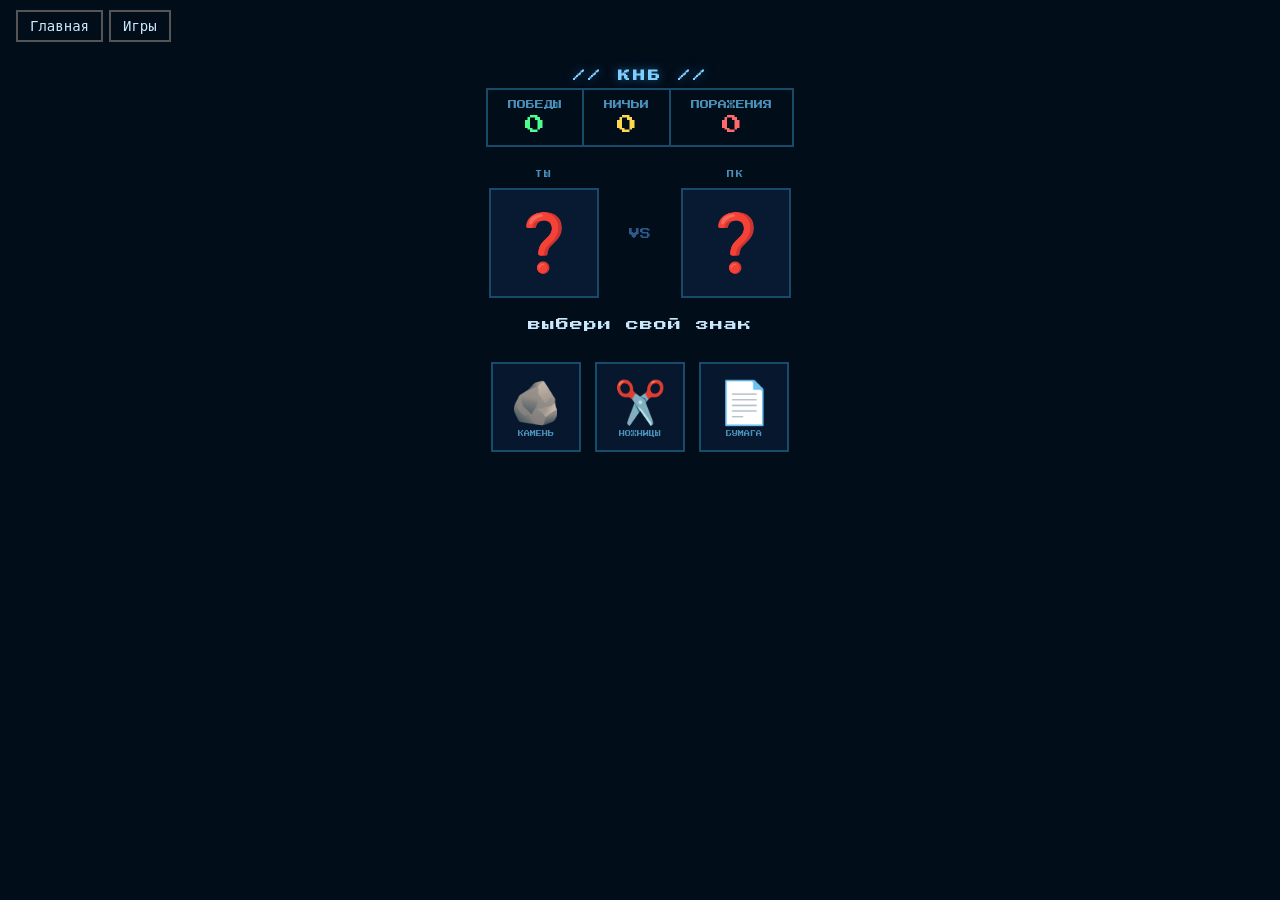
<file: games/stone.html>
<!DOCTYPE html>
<html lang="ru">
<head>
<meta charset="UTF-8">
<meta name="viewport" content="width=device-width, initial-scale=1.0">
<title>PP — КНБ</title>
<link href="https://fonts.googleapis.com/css2?family=Press+Start+2P&family=VT323&display=swap" rel="stylesheet">
<style>
* { box-sizing: border-box; margin: 0; padding: 0; }

body {
    background: #020d1a;
    color: #cce8ff;
    font-family: 'VT323', monospace;
    display: flex;
    flex-direction: column;
    align-items: center;
    min-height: 100vh;
}

#main-nav {
    display: flex; gap: 6px; padding: 10px 16px;
    position: relative; z-index: 10; width: 100%;
}
#main-nav button {
    border: 2px solid #555; background: transparent;
    font-size: 14px; padding: 6px 12px; cursor: pointer;
    font-family: inherit; transition: background 0.2s;
}
#main-nav button:hover { background: #ffffff22; }
#main-nav button a { text-decoration: none; color: #cce8ff; }

h1 {
    font-family: 'Press Start 2P', monospace;
    font-size: 12px; color: #7ecfff;
    letter-spacing: 3px; margin: 18px 0 6px;
    text-shadow: 0 0 10px #3ab0ff88;
}

/* Счёт */
.scoreboard {
    display: flex; gap: 0;
    border: 2px solid #1a4a6a;
    margin-bottom: 24px;
    font-family: 'Press Start 2P', monospace;
    font-size: 9px;
}
.score-cell {
    padding: 10px 20px; text-align: center;
    border-right: 2px solid #1a4a6a;
    min-width: 80px;
}
.score-cell:last-child { border-right: none; }
.score-cell .label { color: #4a90b8; display: block; margin-bottom: 6px; }
.score-cell .val   { font-size: 20px; }
#sc-w .val { color: #4dff91; }
#sc-d .val { color: #ffd84d; }
#sc-l .val { color: #ff6b6b; }

/* Арена */
.arena {
    display: flex; align-items: center; justify-content: center;
    gap: 30px; margin-bottom: 20px;
}

.fighter {
    display: flex; flex-direction: column;
    align-items: center; gap: 10px;
}
.fighter-label {
    font-family: 'Press Start 2P', monospace;
    font-size: 7px; color: #4a90b8; letter-spacing: 2px;
}

/* Эмодзи-карточка выбора */
.card {
    width: 110px; height: 110px;
    border: 2px solid #1a4a6a;
    background: rgba(10,30,60,0.7);
    display: flex; align-items: center; justify-content: center;
    font-size: 56px;
    transition: border-color 0.2s, background 0.2s;
    position: relative;
}
/* Подсветка результата */
.card.win  { border-color: #4dff91; background: rgba(77,255,145,0.08); }
.card.lose { border-color: #ff6b6b; background: rgba(255,107,107,0.08); }
.card.draw { border-color: #ffd84d; background: rgba(255,216,77,0.08); }

.vs {
    font-family: 'Press Start 2P', monospace;
    font-size: 11px; color: #2a5a8a;
}

/* Строка результата */
#result-row {
    font-family: 'Press Start 2P', monospace;
    font-size: 13px; min-height: 24px;
    text-align: center; letter-spacing: 1px;
    margin-bottom: 20px;
}
#result-row.win  { color: #4dff91; text-shadow: 0 0 10px #4dff9188; }
#result-row.lose { color: #ff6b6b; }
#result-row.draw { color: #ffd84d; }

/* Кнопки выбора */
.choices {
    display: flex; gap: 14px; margin-bottom: 10px;
}
.choice-btn {
    width: 90px; height: 90px;
    border: 2px solid #1a4a6a;
    background: rgba(10,30,60,0.6);
    font-size: 42px;
    display: flex; flex-direction: column;
    align-items: center; justify-content: center;
    cursor: pointer;
    transition: border-color 0.15s, background 0.15s, transform 0.1s;
    -webkit-tap-highlight-color: transparent;
    user-select: none;
    gap: 4px;
}
.choice-btn span.lbl {
    font-family: 'Press Start 2P', monospace;
    font-size: 6px; color: #4a90b8;
}
.choice-btn:hover  { border-color: #7ecfff; background: rgba(126,207,255,0.08); }
.choice-btn:active { transform: scale(0.92); }

/* Анимация "думает" — точки */
@keyframes dots {
    0%,100% { content: '.'; }
    33%      { content: '..'; }
    66%      { content: '...'; }
}
.thinking::after {
    content: '.';
    animation: dots 0.6s infinite;
}
</style>
</head>
<body>

<nav id="main-nav">
    <button><a href="../index.html">Главная</a></button>
    <button><a href="../gamehub.html">Игры</a></button>
</nav>

<h1>// КНБ //</h1>

<!-- Счёт -->
<div class="scoreboard">
    <div class="score-cell" id="sc-w">
        <span class="label">ПОБЕДЫ</span>
        <span class="val" id="wins">0</span>
    </div>
    <div class="score-cell" id="sc-d">
        <span class="label">НИЧЬИ</span>
        <span class="val" id="draws">0</span>
    </div>
    <div class="score-cell" id="sc-l">
        <span class="label">ПОРАЖЕНИЯ</span>
        <span class="val" id="losses">0</span>
    </div>
</div>

<!-- Арена -->
<div class="arena">
    <div class="fighter">
        <div class="fighter-label">ТЫ</div>
        <div class="card" id="card-player">❓</div>
    </div>
    <div class="vs">VS</div>
    <div class="fighter">
        <div class="fighter-label">ПК</div>
        <div class="card" id="card-cpu">❓</div>
    </div>
</div>

<!-- Результат -->
<div id="result-row">выбери свой знак</div>

<!-- Кнопки выбора -->
<div class="choices">
    <button class="choice-btn" data-choice="rock">
        🪨<span class="lbl">КАМЕНЬ</span>
    </button>
    <button class="choice-btn" data-choice="scissors">
        ✂️<span class="lbl">НОЖНИЦЫ</span>
    </button>
    <button class="choice-btn" data-choice="paper">
        📄<span class="lbl">БУМАГА</span>
    </button>
</div>

<script>
// ========================
// ДАННЫЕ
// ========================

const EMOJI = { rock:'🪨', scissors:'✂️', paper:'📄' };
const LABEL = { rock:'КАМЕНЬ', scissors:'НОЖНИЦЫ', paper:'БУМАГА' };

// Кто кого бьёт: ключ побеждает значение
const BEATS = { rock:'scissors', scissors:'paper', paper:'rock' };

const CHOICES = ['rock', 'scissors', 'paper'];

// ========================
// СОСТОЯНИЕ
// ========================

let wins = 0, draws = 0, losses = 0;
let busy = false; // блокировка во время анимации

// ========================
// DOM
// ========================

const cardPlayer = document.getElementById('card-player');
const cardCpu    = document.getElementById('card-cpu');
const resultRow  = document.getElementById('result-row');
const winsEl     = document.getElementById('wins');
const drawsEl    = document.getElementById('draws');
const lossesEl   = document.getElementById('losses');

// ========================
// ЛОГИКА
// ========================

function play(playerChoice) {
    if (busy) return;
    busy = true;

    // Сброс подсветок
    cardPlayer.className = 'card';
    cardCpu.className    = 'card';
    resultRow.className  = '';

    // Показываем выбор игрока сразу
    cardPlayer.textContent = EMOJI[playerChoice];

    // ПК "думает" — мелькание случайных эмодзи
    resultRow.className   = '';
    resultRow.textContent = '';
    resultRow.classList.add('thinking');
    resultRow.textContent = 'Думаю';

    let blinkCount = 0;
    const blinkInterval = setInterval(() => {
        cardCpu.textContent = EMOJI[CHOICES[blinkCount % 3]];
        blinkCount++;
    }, 100);

    setTimeout(() => {
        clearInterval(blinkInterval);
        resultRow.classList.remove('thinking');

        // Выбор ПК
        const cpuChoice = CHOICES[Math.floor(Math.random() * 3)];
        cardCpu.textContent = EMOJI[cpuChoice];

        // Определяем итог
        let result, text;
        if (playerChoice === cpuChoice) {
            result = 'draw';  text = 'НИЧЬЯ';        draws++;  drawsEl.textContent  = draws;
        } else if (BEATS[playerChoice] === cpuChoice) {
            result = 'win';   text = 'ТЫ ПОБЕДИЛ!';  wins++;   winsEl.textContent   = wins;
        } else {
            result = 'lose';  text = 'ТЫ ПРОИГРАЛ';  losses++; lossesEl.textContent = losses;
        }

        // Подсвечиваем карточки
        cardPlayer.classList.add(result);
        cardCpu.classList.add(result === 'win' ? 'lose' : result === 'lose' ? 'win' : 'draw');

        // Показываем результат
        resultRow.textContent = text;
        resultRow.className   = result;

        busy = false;
    }, 700); // 700мс "раздумий"
}

// ========================
// СОБЫТИЯ
// ========================

document.querySelectorAll('.choice-btn').forEach(btn => {
    btn.addEventListener('click', () => play(btn.dataset.choice));
});
</script>
</body>
</html>
</file>
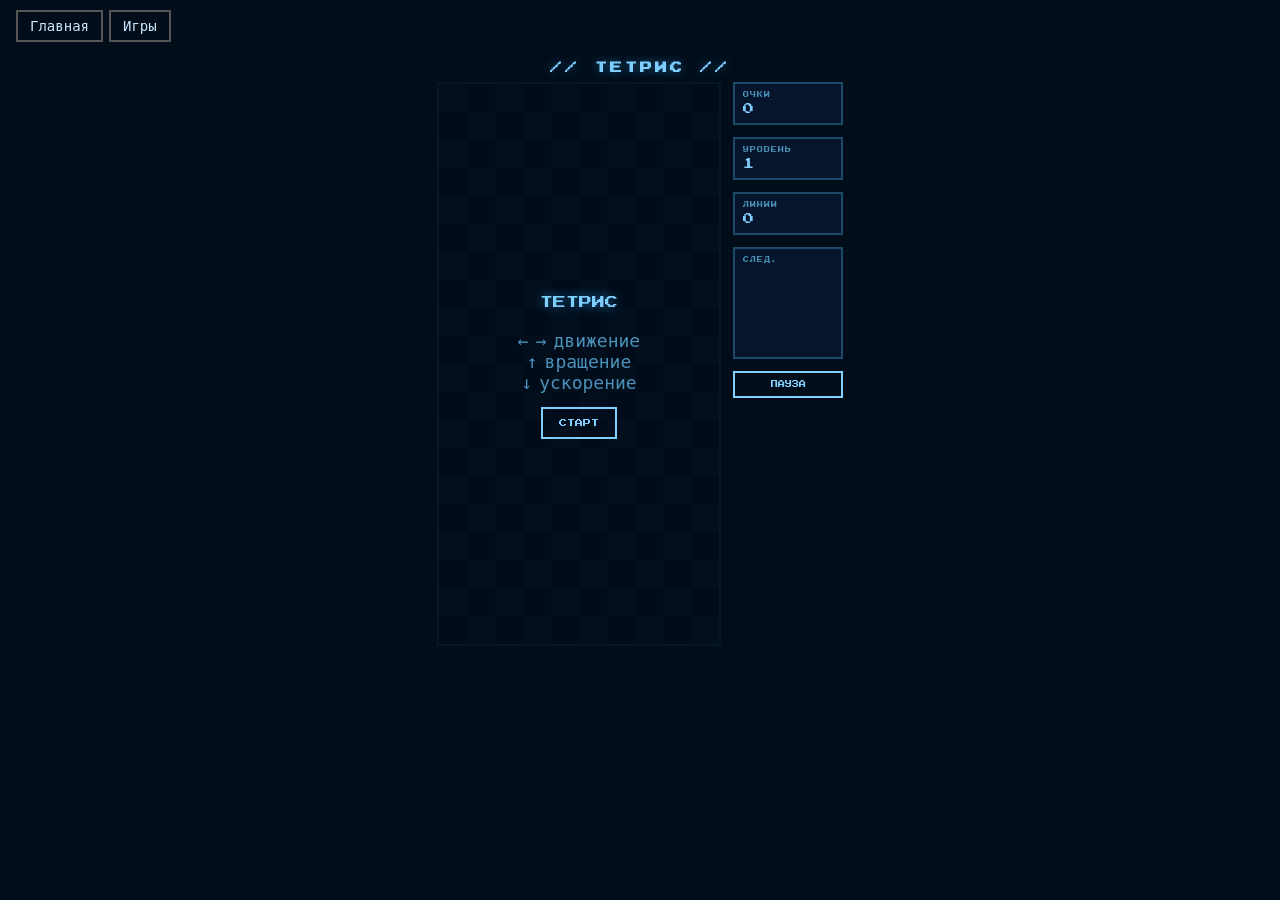
<file: games/tetris.html>
<!DOCTYPE html>
<html lang="ru">
<head>
<meta charset="UTF-8">
<meta name="viewport" content="width=device-width, initial-scale=1.0">
<title>PP — Тетрис</title>
<link href="https://fonts.googleapis.com/css2?family=Press+Start+2P&family=VT323&display=swap" rel="stylesheet">
<style>
* { box-sizing: border-box; margin: 0; padding: 0; }

body {
    background: #020d1a;
    color: #cce8ff;
    font-family: 'VT323', monospace;
    display: flex;
    flex-direction: column;
    align-items: center;
    min-height: 100vh;
    overflow: hidden;
}

#main-nav {
    display: flex; gap: 6px; padding: 10px 16px;
    width: 100%; position: relative; z-index: 10;
}
#main-nav button {
    border: 2px solid #555; background: transparent;
    font-size: 14px; padding: 6px 12px; cursor: pointer;
    font-family: inherit; transition: background 0.2s;
}
#main-nav button:hover { background: #ffffff22; }
#main-nav button a { text-decoration: none; color: #cce8ff; }

h1 {
    font-family: 'Press Start 2P', monospace;
    font-size: 12px; color: #7ecfff;
    letter-spacing: 3px; margin: 10px 0 8px;
    text-shadow: 0 0 10px #3ab0ff88;
}

/* Основной лейаут: поле + боковая панель */
#game-wrap {
    display: flex;
    gap: 12px;
    align-items: flex-start;
}

/* Игровое поле 10×20 клеток по 28px */
#gameCanvas {
    border: 2px solid #1a4a6a;
    background: #020d1a;
    display: block;
    image-rendering: pixelated;
    flex-shrink: 0;
}

/* Боковая панель */
#side {
    display: flex;
    flex-direction: column;
    gap: 12px;
    width: 110px;
}

.side-box {
    border: 2px solid #1a4a6a;
    padding: 8px;
    background: rgba(10,30,60,0.5);
}
.side-title {
    font-family: 'Press Start 2P', monospace;
    font-size: 6px; color: #4a90b8;
    letter-spacing: 1px; margin-bottom: 6px;
    display: block;
}
.side-val {
    font-family: 'Press Start 2P', monospace;
    font-size: 11px; color: #7ecfff;
    display: block;
}

/* Превью следующей фигуры */
#nextCanvas {
    display: block;
    image-rendering: pixelated;
    margin: 4px auto 0;
}

/* Кнопка старта/паузы */
#btnStart {
    font-family: 'Press Start 2P', monospace;
    font-size: 7px; background: transparent;
    border: 2px solid #7ecfff; color: #7ecfff;
    padding: 8px 6px; cursor: pointer;
    transition: background 0.15s; width: 100%;
}
#btnStart:hover { background: #7ecfff22; }

/* Оверлей */
#overlay {
    position: absolute;
    display: flex; flex-direction: column;
    align-items: center; justify-content: center;
    gap: 14px; pointer-events: none;
    background: rgba(2,13,26,0.82);
}
#overlay.hidden { display: none; }
#overlay .big {
    font-family: 'Press Start 2P', monospace;
    font-size: 13px; color: #7ecfff;
    text-shadow: 0 0 12px #3ab0ff99;
    text-align: center; line-height: 2;
}
#overlay .hint { font-size: 18px; color: #4a90b8; text-align: center; }
.btn-row { pointer-events: all; }
button.game-btn {
    font-family: 'Press Start 2P', monospace;
    font-size: 8px; background: transparent;
    border: 2px solid #7ecfff; color: #7ecfff;
    padding: 10px 16px; cursor: pointer;
    transition: background 0.15s;
}
button.game-btn:hover { background: #7ecfff22; }

/* D-pad для мобильных */
#dpad {
    display: grid;
    grid-template-areas: ". up ." "left down right";
    gap: 6px;
    margin-top: 10px;
    touch-action: none;
}
.dp {
    width: 56px; height: 56px;
    border: 2px solid #1a4a6a;
    background: rgba(10,30,60,0.6);
    color: #7ecfff; font-size: 22px;
    display: flex; align-items: center; justify-content: center;
    cursor: pointer; user-select: none; border-radius: 4px;
    -webkit-tap-highlight-color: transparent;
    transition: background 0.08s;
}
.dp:active { background: rgba(126,207,255,0.2); }
#du { grid-area: up; }    /* вращение */
#dl { grid-area: left; }
#dr { grid-area: right; }
#dd { grid-area: down; }

@media (hover: hover) and (pointer: fine) { #dpad { display: none; } }
</style>
</head>
<body>

<nav id="main-nav">
    <button><a href="../index.html">Главная</a></button>
    <button><a href="../gamehub.html">Игры</a></button>
</nav>

<h1>// ТЕТРИС //</h1>

<div id="game-wrap">

    <!-- Игровое поле -->
    <div style="position:relative; display:inline-block;">
        <canvas id="gameCanvas" width="280" height="560"></canvas>
        <div id="overlay">
            <div class="big"  id="oText">ТЕТРИС</div>
            <div class="hint" id="oHint">← → движение<br>↑ вращение<br>↓ ускорение</div>
            <div class="btn-row"><button class="game-btn" id="startBtn">СТАРТ</button></div>
        </div>
    </div>

    <!-- Боковая панель -->
    <div id="side">
        <div class="side-box">
            <span class="side-title">ОЧКИ</span>
            <span class="side-val" id="sScore">0</span>
        </div>
        <div class="side-box">
            <span class="side-title">УРОВЕНЬ</span>
            <span class="side-val" id="sLevel">1</span>
        </div>
        <div class="side-box">
            <span class="side-title">ЛИНИИ</span>
            <span class="side-val" id="sLines">0</span>
        </div>
        <div class="side-box">
            <span class="side-title">СЛЕД.</span>
            <canvas id="nextCanvas" width="80" height="80"></canvas>
        </div>
        <button id="btnStart">ПАУЗА</button>
    </div>

</div>

<!-- D-pad -->
<div id="dpad">
    <div class="dp" id="du">↻</div>
    <div class="dp" id="dl">◀</div>
    <div class="dp" id="dd">▼</div>
    <div class="dp" id="dr">▶</div>
</div>

<script>
// ════════════════════════════════════════════
// КОНСТАНТЫ
// ════════════════════════════════════════════

const COLS = 10, ROWS = 20, CELL = 28;

// Очки за очищенные линии (×уровень)
const LINE_SCORES = [0, 100, 300, 500, 800];

// Задержка падения (мс) по уровням
function levelDelay(lvl) { return Math.max(80, 700 - (lvl - 1) * 60); }

// Тетромино: формы и цвета
// Каждая фигура — массив поворотов, каждый поворот — массив [col, row]
const PIECES = [
    { // I
        color: '#3ab0ff',
        dark:  '#1a6a99',
        shapes: [
            [[0,1],[1,1],[2,1],[3,1]],
            [[2,0],[2,1],[2,2],[2,3]],
            [[0,2],[1,2],[2,2],[3,2]],
            [[1,0],[1,1],[1,2],[1,3]],
        ],
    },
    { // O
        color: '#ffd84d',
        dark:  '#997a00',
        shapes: [
            [[1,0],[2,0],[1,1],[2,1]],
        ],
    },
    { // T
        color: '#cc44ff',
        dark:  '#6a1a88',
        shapes: [
            [[1,0],[0,1],[1,1],[2,1]],
            [[1,0],[1,1],[2,1],[1,2]],
            [[0,1],[1,1],[2,1],[1,2]],
            [[1,0],[0,1],[1,1],[1,2]],
        ],
    },
    { // S
        color: '#4dff91',
        dark:  '#1a7a40',
        shapes: [
            [[1,0],[2,0],[0,1],[1,1]],
            [[1,0],[1,1],[2,1],[2,2]],
            [[1,1],[2,1],[0,2],[1,2]],
            [[0,0],[0,1],[1,1],[1,2]],
        ],
    },
    { // Z
        color: '#ff6b6b',
        dark:  '#882020',
        shapes: [
            [[0,0],[1,0],[1,1],[2,1]],
            [[2,0],[1,1],[2,1],[1,2]],
            [[0,1],[1,1],[1,2],[2,2]],
            [[1,0],[0,1],[1,1],[0,2]],
        ],
    },
    { // J
        color: '#ff8c00',
        dark:  '#884400',
        shapes: [
            [[0,0],[0,1],[1,1],[2,1]],
            [[1,0],[2,0],[1,1],[1,2]],
            [[0,1],[1,1],[2,1],[2,2]],
            [[1,0],[1,1],[0,2],[1,2]],
        ],
    },
    { // L
        color: '#00ccff',
        dark:  '#006688',
        shapes: [
            [[2,0],[0,1],[1,1],[2,1]],
            [[1,0],[1,1],[1,2],[2,2]],
            [[0,1],[1,1],[2,1],[0,2]],
            [[0,0],[1,0],[1,1],[1,2]],
        ],
    },
];

// ════════════════════════════════════════════
// СОСТОЯНИЕ
// ════════════════════════════════════════════

// Доска: двумерный массив ROWS×COLS, 0 = пусто, иначе индекс цвета (1-based)
let board = [];
let piece  = null;   // { type, rot, x, y } — текущая фигура
let next   = null;   // следующая фигура (индекс)
let score  = 0, lines = 0, level = 1;
let state  = 'idle'; // idle | running | paused | dead
let dropTimer = 0, lastTs = 0;
let rafId  = null;

// ════════════════════════════════════════════
// DOM
// ════════════════════════════════════════════

const canvas   = document.getElementById('gameCanvas');
const ctx      = canvas.getContext('2d');
const nxCanvas = document.getElementById('nextCanvas');
const nxCtx    = nxCanvas.getContext('2d');
ctx.imageSmoothingEnabled   = false;
nxCtx.imageSmoothingEnabled = false;

const overlay  = document.getElementById('overlay');
const oText    = document.getElementById('oText');
const oHint    = document.getElementById('oHint');
const startBtn = document.getElementById('startBtn');
const btnStart = document.getElementById('btnStart');
const sScore   = document.getElementById('sScore');
const sLevel   = document.getElementById('sLevel');
const sLines   = document.getElementById('sLines');

// Позиционируем оверлей поверх canvas
function posOverlay() {
    overlay.style.cssText =
        'top:'    + canvas.offsetTop    + 'px;' +
        'left:'   + canvas.offsetLeft   + 'px;' +
        'width:'  + canvas.offsetWidth  + 'px;' +
        'height:' + canvas.offsetHeight + 'px;';
}

// ════════════════════════════════════════════
// ИНИЦИАЛИЗАЦИЯ ДОСКИ
// ════════════════════════════════════════════

function initBoard() {
    board = Array.from({ length: ROWS }, () => new Array(COLS).fill(0));
}

// ════════════════════════════════════════════
// ФИГУРЫ
// ════════════════════════════════════════════

function randomPiece() { return Math.floor(Math.random() * PIECES.length); }

// Возвращает клетки фигуры в абсолютных координатах доски
function cells(type, rot, ox, oy) {
    return PIECES[type].shapes[rot].map(([c, r]) => [ox + c, oy + r]);
}

// Проверка: можно ли разместить фигуру
function canPlace(type, rot, ox, oy) {
    return cells(type, rot, ox, oy).every(([c, r]) =>
        c >= 0 && c < COLS && r >= 0 && r < ROWS && board[r][c] === 0
    );
}

function spawnPiece() {
    const type = next ?? randomPiece();
    next = randomPiece();
    // Стартовая позиция: по центру сверху
    const rot = 0;
    const ox  = Math.floor((COLS - 4) / 2);
    const oy  = 0;
    if (!canPlace(type, rot, ox, oy)) {
        // Нельзя разместить — конец игры
        gameOver();
        return;
    }
    piece = { type, rot, x: ox, y: oy };
}

// Фиксируем фигуру на доске
function lockPiece() {
    cells(piece.type, piece.rot, piece.x, piece.y).forEach(([c, r]) => {
        board[r][c] = piece.type + 1; // +1 чтобы 0 = пусто
    });
    clearLines();
    spawnPiece();
}

// ════════════════════════════════════════════
// ЛИНИИ
// ════════════════════════════════════════════

function clearLines() {
    let cleared = 0;
    for (let r = ROWS - 1; r >= 0; r--) {
        if (board[r].every(c => c !== 0)) {
            board.splice(r, 1);
            board.unshift(new Array(COLS).fill(0));
            cleared++;
            r++; // проверяем эту строку снова
        }
    }
    if (cleared) {
        lines += cleared;
        score += LINE_SCORES[cleared] * level;
        level  = Math.floor(lines / 10) + 1;
        sScore.textContent = score;
        sLines.textContent = lines;
        sLevel.textContent = level;
    }
}

// ════════════════════════════════════════════
// УПРАВЛЕНИЕ
// ════════════════════════════════════════════

function tryMove(dx, dy) {
    if (state !== 'running' || !piece) return false;
    if (canPlace(piece.type, piece.rot, piece.x + dx, piece.y + dy)) {
        piece.x += dx; piece.y += dy;
        return true;
    }
    return false;
}

function tryRotate() {
    if (state !== 'running' || !piece) return;
    const p    = PIECES[piece.type];
    const newR = (piece.rot + 1) % p.shapes.length;
    // Wall kick: пробуем 0, ±1, ±2 по X
    for (const kick of [0, -1, 1, -2, 2]) {
        if (canPlace(piece.type, newR, piece.x + kick, piece.y)) {
            piece.rot = newR;
            piece.x  += kick;
            return;
        }
    }
}

function hardDrop() {
    if (state !== 'running' || !piece) return;
    while (canPlace(piece.type, piece.rot, piece.x, piece.y + 1)) piece.y++;
    lockPiece();
    dropTimer = 0;
}

// Клавиатура
const KEYS = {
    ArrowLeft()  { tryMove(-1, 0); },
    ArrowRight() { tryMove(1, 0); },
    ArrowDown()  { if (!tryMove(0, 1)) { lockPiece(); } dropTimer = 0; },
    ArrowUp()    { tryRotate(); },
    Space()      { hardDrop(); },
    KeyZ()       { tryRotate(); },
    KeyP()       { togglePause(); },
};

document.addEventListener('keydown', e => {
    if (e.code === 'Space') e.preventDefault();
    if (state === 'idle' || state === 'dead') { startGame(); return; }
    if (KEYS[e.code]) KEYS[e.code]();
});

// D-pad
document.getElementById('du').addEventListener('pointerdown', e => { e.preventDefault(); tryRotate(); });
document.getElementById('dl').addEventListener('pointerdown', e => { e.preventDefault(); tryMove(-1, 0); });
document.getElementById('dr').addEventListener('pointerdown', e => { e.preventDefault(); tryMove(1, 0); });
document.getElementById('dd').addEventListener('pointerdown', e => { e.preventDefault(); if (!tryMove(0, 1)) lockPiece(); dropTimer = 0; });

startBtn.addEventListener('click', startGame);
btnStart.addEventListener('click', () => {
    if (state === 'running') togglePause();
    else if (state === 'paused') togglePause();
    else startGame();
});

// ════════════════════════════════════════════
// ИГРОВОЙ ПРОЦЕСС
// ════════════════════════════════════════════

function startGame() {
    initBoard();
    score = lines = 0; level = 1;
    sScore.textContent = 0;
    sLines.textContent = 0;
    sLevel.textContent = 1;
    next = null;
    spawnPiece();
    state     = 'running';
    dropTimer = 0; lastTs = 0;
    overlay.classList.add('hidden');
    btnStart.textContent = 'ПАУЗА';
    if (!rafId) rafId = requestAnimationFrame(loop);
}

function togglePause() {
    if (state === 'running') {
        state = 'paused';
        oText.textContent = 'ПАУЗА';
        oHint.textContent = 'нажми P или кнопку';
        overlay.classList.remove('hidden');
        btnStart.textContent = 'ПРОДОЛЖИТЬ';
    } else if (state === 'paused') {
        state = 'running';
        overlay.classList.add('hidden');
        btnStart.textContent = 'ПАУЗА';
        lastTs = 0; // сбрасываем таймер чтоб не прыгнуло
    }
}

function gameOver() {
    state = 'dead';
    oText.innerHTML      = 'GAME<br>OVER';
    oHint.textContent    = 'Очки: ' + score;
    startBtn.textContent = 'ЕЩЁ РАЗ';
    overlay.classList.remove('hidden');
    btnStart.textContent = 'ЕЩЁ РАЗ';
}

// ════════════════════════════════════════════
// ГЛАВНЫЙ ЦИКЛ
// ════════════════════════════════════════════

function loop(ts) {
    rafId = requestAnimationFrame(loop);

    if (state === 'running') {
        const dt = lastTs ? ts - lastTs : 0;
        lastTs   = ts;
        dropTimer += dt;

        // Автопадение
        if (dropTimer >= levelDelay(level)) {
            dropTimer = 0;
            if (!tryMove(0, 1)) lockPiece();
        }
    }

    drawBoard();
    drawNext();
}

// ════════════════════════════════════════════
// РИСОВАНИЕ
// ════════════════════════════════════════════

function drawCell(ctx_, c, r, color, dark, size) {
    const x = c * size, y = r * size;
    // Основной цвет
    ctx_.fillStyle = color;
    ctx_.fillRect(x, y, size, size);
    // Тёмная обводка (нижний и правый край — тень)
    ctx_.fillStyle = dark;
    ctx_.fillRect(x, y + size - 2, size, 2);     // низ
    ctx_.fillRect(x + size - 2, y, 2, size);     // право
    // Светлый блик (верхний и левый)
    ctx_.fillStyle = 'rgba(255,255,255,0.18)';
    ctx_.fillRect(x, y, size, 2);
    ctx_.fillRect(x, y, 2, size);
}

// "Тень" — куда упадёт фигура
function ghostY() {
    if (!piece) return piece?.y;
    let gy = piece.y;
    while (canPlace(piece.type, piece.rot, piece.x, gy + 1)) gy++;
    return gy;
}

function drawBoard() {
    // Фон
    ctx.fillStyle = '#020d1a';
    ctx.fillRect(0, 0, COLS * CELL, ROWS * CELL);

    // Сетка
    ctx.fillStyle = '#0a1e2e';
    for (let c = 0; c < COLS; c++)
        for (let r = 0; r < ROWS; r++)
            if ((c + r) % 2 === 0) ctx.fillRect(c * CELL, r * CELL, CELL, CELL);

    // Зафиксированные клетки
    for (let r = 0; r < ROWS; r++) {
        for (let c = 0; c < COLS; c++) {
            if (board[r][c]) {
                const p = PIECES[board[r][c] - 1];
                drawCell(ctx, c, r, p.color, p.dark, CELL);
            }
        }
    }

    // Тень текущей фигуры
    if (piece && state === 'running') {
        const gy = ghostY();
        cells(piece.type, piece.rot, piece.x, gy).forEach(([c, r]) => {
            ctx.fillStyle = 'rgba(255,255,255,0.07)';
            ctx.fillRect(c * CELL + 1, r * CELL + 1, CELL - 2, CELL - 2);
        });
    }

    // Текущая фигура
    if (piece) {
        const p = PIECES[piece.type];
        cells(piece.type, piece.rot, piece.x, piece.y).forEach(([c, r]) => {
            drawCell(ctx, c, r, p.color, p.dark, CELL);
        });
    }
}

function drawNext() {
    const NX_CELL = 16;
    nxCtx.fillStyle = '#020d1a';
    nxCtx.fillRect(0, 0, 80, 80);
    if (next === null) return;

    const p      = PIECES[next];
    const shape  = p.shapes[0];
    // Центрируем превью в квадрате 80×80
    const minC   = Math.min(...shape.map(([c]) => c));
    const maxC   = Math.max(...shape.map(([c]) => c));
    const minR   = Math.min(...shape.map(([, r]) => r));
    const maxR   = Math.max(...shape.map(([, r]) => r));
    const offX   = Math.floor((4 - (maxC - minC + 1)) / 2) - minC;
    const offY   = Math.floor((4 - (maxR - minR + 1)) / 2) - minR;

    shape.forEach(([c, r]) => {
        drawCell(nxCtx, c + offX, r + offY, p.color, p.dark, NX_CELL);
    });
}

// ════════════════════════════════════════════
// СТАРТ
// ════════════════════════════════════════════

posOverlay();
overlay.classList.remove('hidden');
drawBoard();
rafId = requestAnimationFrame(loop);
</script>
</body>
</html>
</file>
<file: style.css>
/* =====================
   НАВБАР
   =====================
   Подключить: <link rel="stylesheet" href="style.css"> в <head>.
   Стили навбара хранятся здесь — меняй только этот файл. */
 
#main-nav {
    display: flex;
    gap: 6px;
    padding: 10px 16px;
    font-size: 20px;
    backdrop-filter: blur(2px);
    /* Навбар всегда поверх canvas-фона */
    position: relative;
    z-index: 10;
}
 
/* Все кнопки навбара */
#main-nav button {
    border: 2px solid #555;
    font-size: 14px;
    padding: 6px 12px;
    cursor: pointer;
    font-family: inherit;
    transition: background 0.2s;
}
 
#main-nav button:hover {
    background: #fff;
}
 
/* Ссылки внутри кнопок — убираем стандартное оформление */
#main-nav button a {
    text-decoration: none;
    color: #222;
}

*{
    margin: 0;
    padding: 0;
    box-sizing: border-box;
}   

img, video {
    max-width: 100%;
    height: auto;
}
</file>
